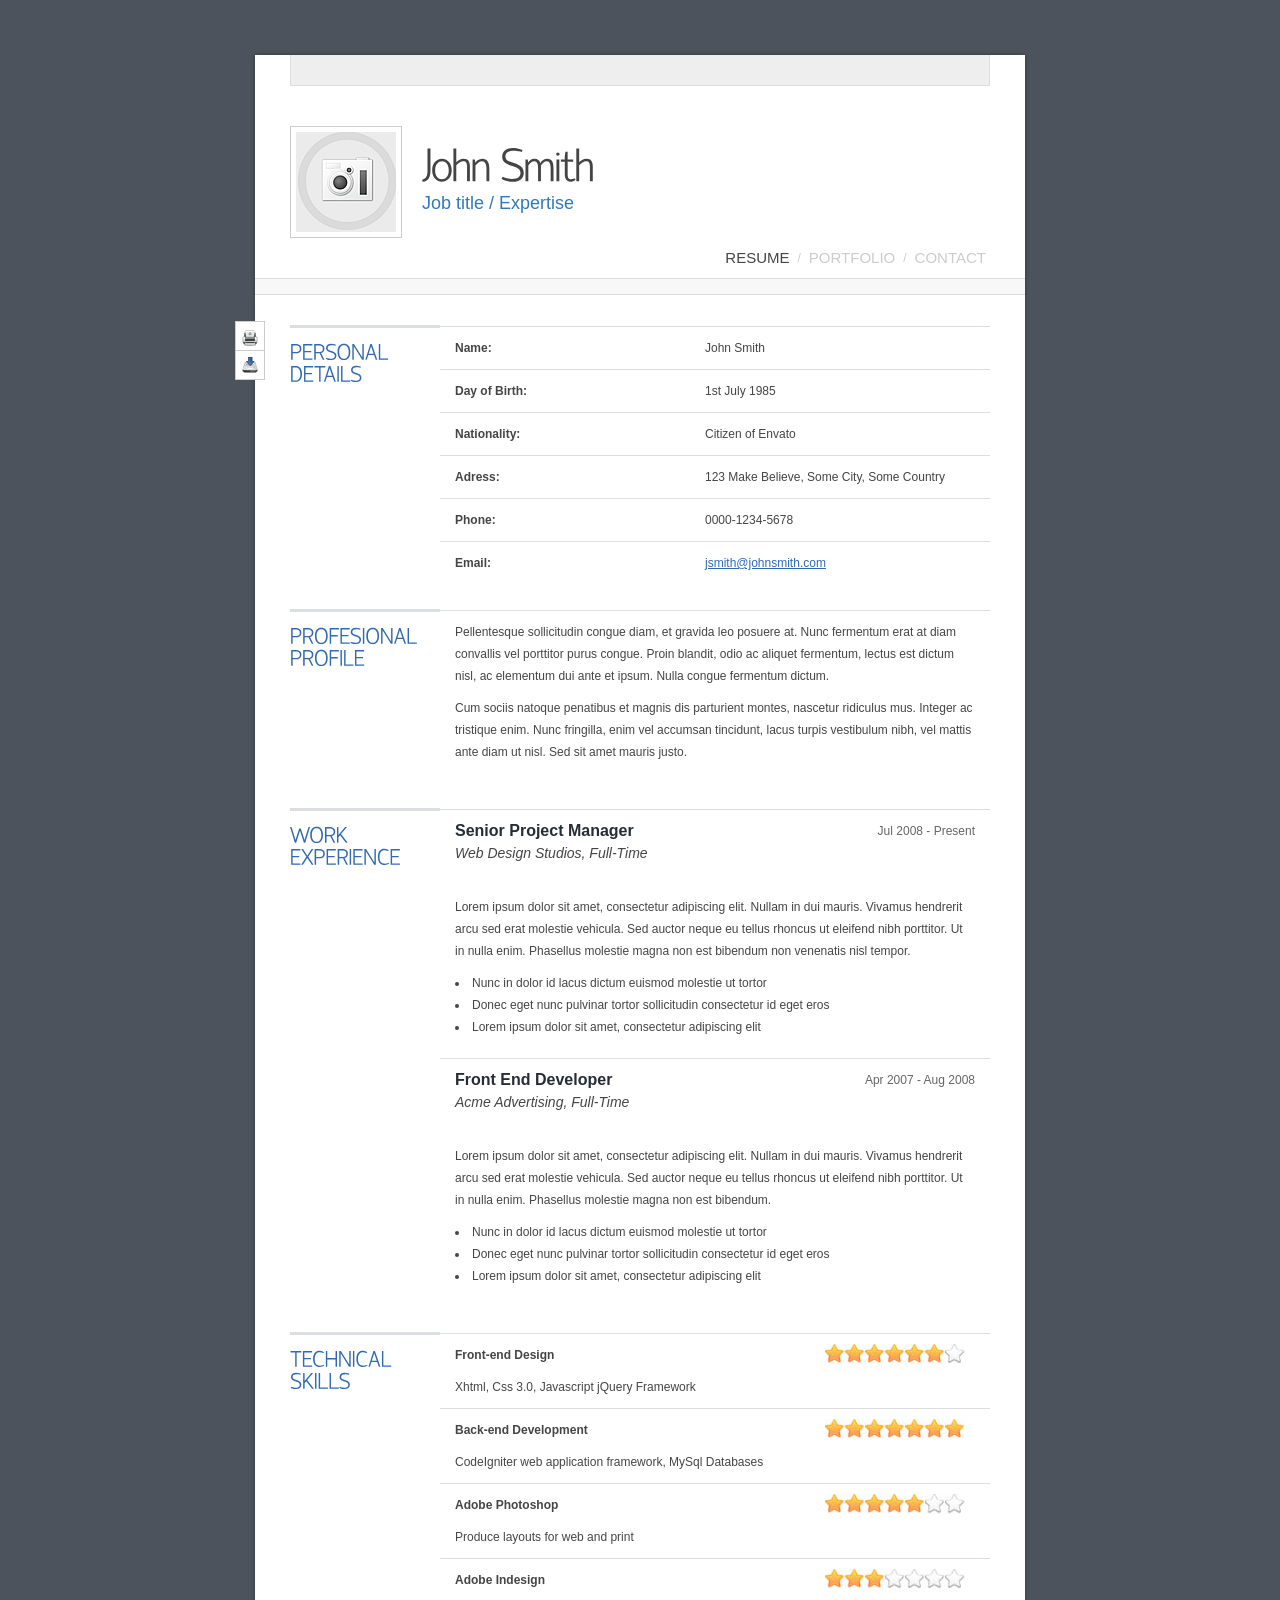
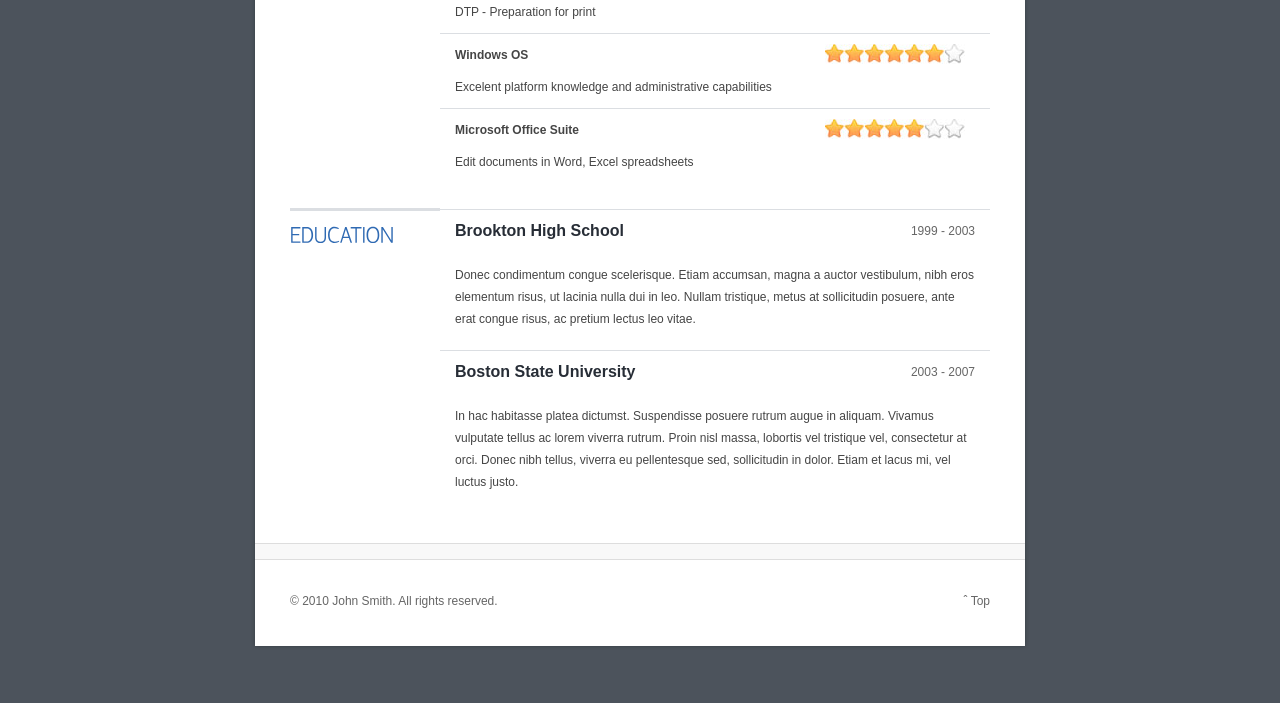
<file: public/index-2.html>
<!DOCTYPE html PUBLIC "-//W3C//DTD XHTML 1.0 Transitional//EN" "http://www.w3.org/TR/xhtml1/DTD/xhtml1-transitional.dtd">
<html xmlns="http://www.w3.org/1999/xhtml">
<head>

	<title>Sampath Pasupunuri</title>
	
	<meta http-equiv="Content-Type" content="text/html; charset=utf-8" />
	
	<meta name="description" content=" ... add description here ... " />
	<meta name="keywords" content=" ... add keywords here ... " />
	
	<meta http-equiv="X-UA-Compatible" content="IE=EmulateIE7" />
	
	<!-- //////// Favicon ////////  -->
	<link rel="shortcut icon" type="image/x-icon" href="favicon.ico"  />
	
	<!-- //////// Css StyleSheets ////////  -->
	<link href="_layout/style.css"       rel="stylesheet" type="text/css" media="all"   />
	<link href="_layout/style-print.css" rel="stylesheet" type="text/css" media="print" />

	<!-- //////// jQuery ////////  -->
	<script src="_layout/js/jquery-1.4.2.min.js" type="text/javascript"></script>
	
	<!-- //////// DD_belatedPNG - Png Fix for IE ////////  -->
	<!--[if IE 6 ]>
		<script type="text/javascript" src="_layout/js/DD_belatedPNG_0.0.7a-min.js"></script>
		<script type="text/javascript">
			DD_belatedPNG.fix('#header,#content,#footer');
		</script>
	<![endif]-->
	
	<!-- //////// Cufon Font Replacement ////////  -->
	<script type="text/javascript" src="_layout/js/cufon/cufon-yui.js"></script>
	<script type="text/javascript" src="_layout/js/cufon/hattori_hanzo.font.js"></script>

	<!-- //////// Tipsy - custom Tooltips ////////  -->
	<link rel="stylesheet" type="text/css" href="_layout/js/tipsy/css.tipsy.css" />
	<script type="text/javascript" src="_layout/js/tipsy/jquery.tipsy.js"></script>

	<!-- //////// PrettyPhoto ////////  -->
	<link rel="stylesheet" type="text/css" href="_layout/js/prettyphoto/css.prettyPhoto.css" />
	<script type="text/javascript" src="_layout/js/prettyphoto/jquery.prettyPhoto.js"></script>
	
	<!-- //////// Customs JS  ////////  -->	
	<script type="text/javascript">
	/* <![CDATA[ */	                                         
		$(document).ready(function(){
		
			// font replacement
			if ( ! ( $.browser.msie & ($.browser.version == 6) ) )
			{ 	
				$("h1#name").css({'font-size':'46px', 'padding-top':'20px' , 'margin-bottom':'0px' });
				Cufon.replace('#portfolio h2, h2.cv-section-name, h1#name'); // using cufon with IE6 breaks the layout in some cases
				
			}	
			
			// tooltips
			$('.tip').tipsy({gravity: 'e'});	//  apply class .tip to any <a> tag to make it's  title be displayed like a tooltip
			
			// lightbox
			$("a[rel^='prettyPhoto']").prettyPhoto({
				theme: 'light_square',
				hideflash: false, 		// Hides all the flash object on a page, set to TRUE if flash appears over prettyPhoto
				wmode: 'opaque', 		// Set the flash wmode attribute
				autoplay: true, 		// Automatically start videos: True/False
				modal: false 			// If set to true, only the close button will close the window
			});
		
		});	
	/* ]]> */		
	</script> 
	
</head>
<body>
	
	<noscript>
		<link href="_layout/nojs.css" rel="stylesheet" type="text/css" media="all" />
		<div id="nojs">JavaScript seems to be Disabled! This website works best with JavaScript enabled.</div>
	</noscript>
	
	<div id="wrap">
	
		<div id="header">
			
			<div id="block-top"></div>
			
			<div id="personal-info" class="fixed">
			
				<a id="picture-of-you" href="_content/640x550-placeholder.jpg" title="your picture" rel="prettyPhoto">
					<img src="_content/100x100-placeholder.jpg" width="100" height="100" alt="" />
				</a>
				
				<h1 id="name">John Smith</h1>
				<h2 id="what-you-do">Job title / Expertise</h2>
				
			</div><!-- end #personal-info -->
					
			<ul id="nav" class="fixed">
				<li><a href="index.html" class="active">Resume</a></li>
				<li>/</li>
				<li><a href="portfolio.html">Portfolio</a></li>
				<li>/</li>
				<li><a href="contact.html">Contact</a></li>
			</ul><!-- end #nav -->

			<div class="divider"></div>
			
		</div><!-- end #header -->
		
		<div id="content" class="fixed">
		<!-- ////////////////////////////////////////////////////////////////////////////////////// -->

			<div id="cv-2">
			
				<!-- // PERSONAL DETAILS     ////////////////////////////////////////////////////// -->
				<div class="cv-section col-1 fixed">
				
					<h2 class="cv-section-name">Personal Details</h2>

					
					<ul class="cv-section-items">
						
						<li class="cv-item">
							<span class="topic">Name:</span>         
							John Smith
						</li>
						<li class="cv-item">
							<span class="topic">Day of Birth:</span>
							1st July 1985
						</li>

						<li class="cv-item">
							<span class="topic">Nationality:</span>
							Citizen of Envato
						</li>
						<li class="cv-item">
							<span class="topic">Adress:</span>
							123 Make Believe, Some City, Some Country
						</li>
						<li class="cv-item">

							<span class="topic">Phone:</span>
							0000-1234-5678
						</li>
						<li class="cv-item">
							<span class="topic">Email:</span>
							<a href="mailto:jsmith@johnsmith.com">jsmith@johnsmith.com</a>
						</li>
							
					</ul><!-- end .cv-section-items -->

				</div><!-- end .cv-section -->
				
				<!-- // PROFESIONAL PROFILE  ////////////////////////////////////////////////////// -->
				<div class="cv-section col-1 fixed">
				
					<h2 class="cv-section-name">Profesional Profile</h2>
					
					<ul class="cv-section-items">
					
						<li class="cv-item">
							<p>Pellentesque sollicitudin congue diam, et gravida leo posuere at. Nunc fermentum erat at diam convallis
							 vel porttitor purus congue. Proin blandit, odio ac aliquet fermentum, lectus est dictum nisl, ac elementum
							 dui ante et ipsum. Nulla congue fermentum dictum.</p>

							<p>Cum sociis natoque penatibus et magnis dis parturient
							 montes, nascetur ridiculus mus. Integer ac tristique enim. Nunc fringilla, enim vel accumsan tincidunt,
							 lacus turpis vestibulum nibh, vel mattis ante diam ut nisl. Sed sit amet mauris justo.</p>
						</li>
						
					</ul><!-- end .cv-section-items -->

				</div><!-- end .cv-section -->
				
				<!-- // WORK EXPERIENCE      ////////////////////////////////////////////////////// -->
				<div class="cv-section col-1 fixed">
				
					<h2 class="cv-section-name">Work Experience</h2>

					
					<ul class="cv-section-items">
					
						<li class="cv-item">
							<h4>Jul 2008 - Present</h4>
							<h2>Senior Project Manager</h2>
							<h3>Web Design Studios, Full-Time</h3>
							<br />
							<p>Lorem ipsum dolor sit amet, consectetur adipiscing elit. Nullam in dui mauris. Vivamus hendrerit arcu sed
							 erat molestie vehicula. Sed auctor neque eu tellus rhoncus ut eleifend nibh porttitor. Ut in nulla enim.
							 Phasellus molestie magna non est bibendum non venenatis nisl tempor.</p>

							<ul>
								<li>Nunc in dolor id lacus dictum euismod molestie ut tortor</li>
								<li>Donec eget nunc pulvinar tortor sollicitudin consectetur id eget eros</li>
								<li>Lorem ipsum dolor sit amet, consectetur adipiscing elit</li>
							</ul> 
						</li>
						<li class="cv-item">
							<h4>Apr 2007 - Aug 2008</h4>

							<h2>Front End Developer</h2>
							<h3>Acme Advertising, Full-Time</h3>
							<br />
							<p>Lorem ipsum dolor sit amet, consectetur adipiscing elit. Nullam in dui mauris. Vivamus hendrerit arcu sed
							 erat molestie vehicula. Sed auctor neque eu tellus rhoncus ut eleifend nibh porttitor. Ut in nulla enim.
							 Phasellus molestie magna non est bibendum.</p>
							<ul>
								<li>Nunc in dolor id lacus dictum euismod molestie ut tortor</li>
								<li>Donec eget nunc pulvinar tortor sollicitudin consectetur id eget eros</li>

								<li>Lorem ipsum dolor sit amet, consectetur adipiscing elit</li>
							</ul>
						</li>
						
					</ul><!-- end .cv-section-items -->
				
				</div><!-- end .cv-section -->
				
				<!-- // TECHNICAL SKILLS     ////////////////////////////////////////////////////// -->
				<div class="cv-section col-1 fixed" id="technical-skills">

				
					<h2 class="cv-section-name"> Technical Skills</h2>
					
					<ul class="cv-section-items">
						
						<li class="cv-item"> 
							<span class="topic">Front-end Design</span>        
							<span class="level l-6">Extensive skillset</span>    
							Xhtml, Css 3.0, Javascript jQuery Framework
						</li>
						<li class="cv-item"> 
							<span class="topic">Back-end Development</span>         
							<span class="level l-7">Extensive skillset</span> 
							CodeIgniter web application framework, MySql Databases
						</li>

						<li class="cv-item"> 
							<span class="topic">Adobe Photoshop</span>
							<span class="level l-5">Moderate skillset</span>
							Produce layouts for web and print
						</li>
						<li class="cv-item">
							<span class="topic">Adobe Indesign</span>
							<span class="level l-3">Minimal skillset</span>

							DTP - Preparation for print
						</li>
						<li class="cv-item"> 
							<span class="topic">Windows OS</span> 
							<span class="level l-6">Extensive experience</span>  
							Excelent platform knowledge and administrative capabilities
						</li>
						<li class="cv-item"> 
							<span class="topic">Microsoft Office Suite</span>
							<span class="level l-5">Moderate experience</span> 
							Edit documents in Word, Excel spreadsheets
						</li>

						
					</ul><!-- end .cv-section-items -->
	
				</div><!-- end .cv-section -->
								
				<!-- // EDUCATION            ////////////////////////////////////////////////////// -->
				<div class="cv-section last col-1 fixed">
				
					<h2 class="cv-section-name">Education</h2>
					
					<ul class="cv-section-items">
					
						<li class="cv-item">

							<h4>1999 - 2003</h4>
							<h2>Brookton High School</h2>
							<br />
							<p>Donec condimentum congue scelerisque. Etiam accumsan, magna a auctor vestibulum, nibh eros elementum
							 risus, ut lacinia nulla dui in leo. Nullam tristique, metus at sollicitudin posuere, ante erat congue
							 risus, ac pretium lectus leo vitae.</p>
						</li>
						<li class="cv-item">
							<h4>2003 - 2007</h4>

							<h2>Boston State University</h2>
							<br />
							<p>In hac habitasse platea dictumst. Suspendisse posuere rutrum augue in aliquam. Vivamus vulputate tellus
							 ac lorem viverra rutrum. Proin nisl massa, lobortis vel tristique vel, consectetur at orci. Donec nibh tellus,
							 viverra eu pellentesque sed, sollicitudin in dolor. Etiam et lacus mi, vel luctus justo.</p>
						</li>
						
					</ul><!-- end .cv-section-items -->
				
				</div><!-- end .cv-section -->

			</div><!-- end #cv-2 -->	
			
		<!-- ////////////////////////////////////////////////////////////////////////////////////// -->	
		</div><!-- end #content -->
		
		<div id="footer" class="fixed">
			
			<div class="divider2"></div>
			
			<p id="copyright">&copy; 2010 John Smith. All rights reserved.</p>
			<a href="#" id="top">&#710; Top</a>
			
		</div><!-- end #footer -->
		
		<a href="javascript:window.print()" id="print" title="Print CV" class="tip">Print CV</a>
		<a href="#" id="download" title="Download CV" class="tip">Download CV</a>
	
	</div><!-- end #wrap -->
	
	<script type="text/javascript"> Cufon.now(); </script>

	<!-- analytics code here -->

</body>
</html>
</file>
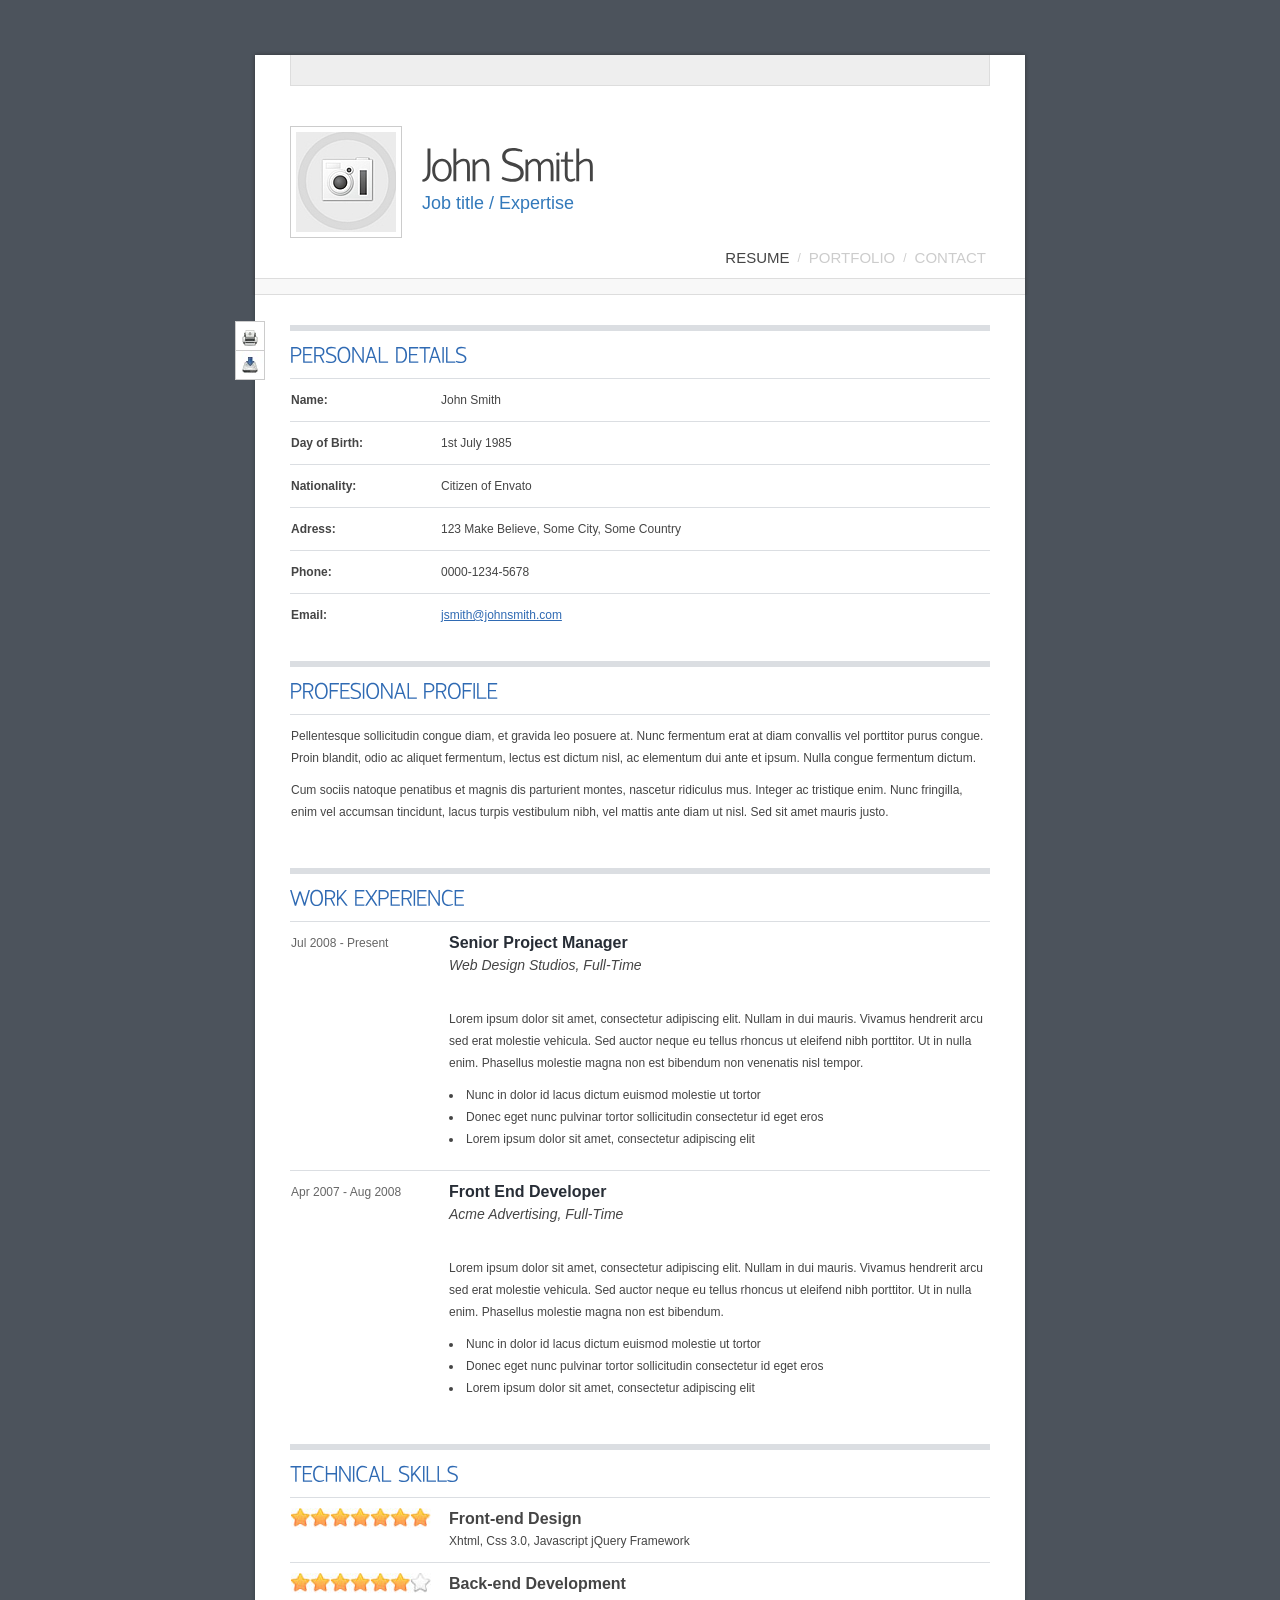
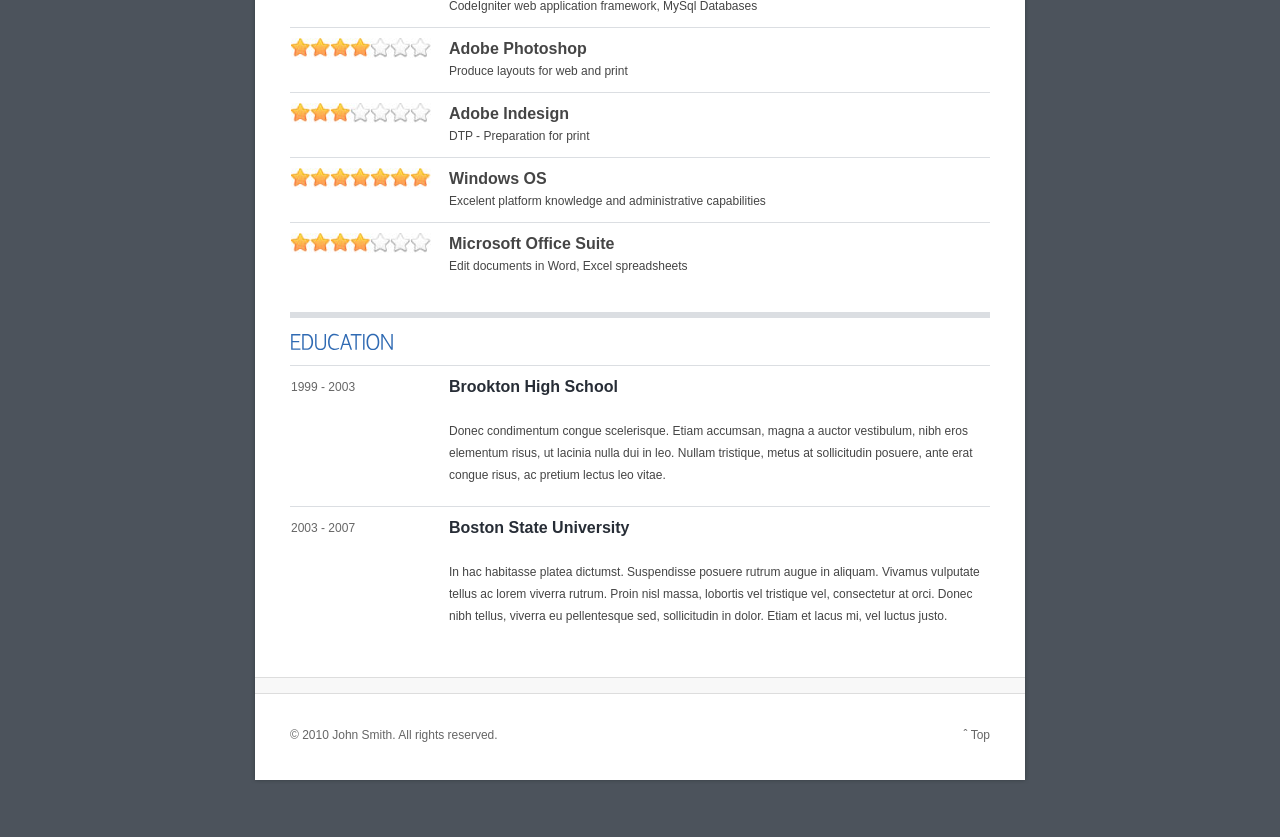
<file: public/index-3.html>
<!DOCTYPE html PUBLIC "-//W3C//DTD XHTML 1.0 Transitional//EN" "http://www.w3.org/TR/xhtml1/DTD/xhtml1-transitional.dtd">
<html xmlns="http://www.w3.org/1999/xhtml">
<head>

	<title> Cv/Resume no. 3 :: Clean CV / Resume / Portfolio Website :: </title>
	
	<meta http-equiv="Content-Type" content="text/html; charset=utf-8" />
	
	<meta name="description" content=" ... add description here ... " />
	<meta name="keywords" content=" ... add keywords here ... " />
	
	<meta http-equiv="X-UA-Compatible" content="IE=EmulateIE7" />
	
	<!-- //////// Favicon ////////  -->
	<link rel="shortcut icon" type="image/x-icon" href="favicon.ico"  />
	
	<!-- //////// Css StyleSheets ////////  -->
	<link href="_layout/style.css"       rel="stylesheet" type="text/css" media="all"   />
	<link href="_layout/style-print.css" rel="stylesheet" type="text/css" media="print" />

	<!-- //////// jQuery ////////  -->
	<script src="_layout/js/jquery-1.4.2.min.js" type="text/javascript"></script>
	
	<!-- //////// DD_belatedPNG - Png Fix for IE ////////  -->
	<!--[if IE 6 ]>
		<script type="text/javascript" src="_layout/js/DD_belatedPNG_0.0.7a-min.js"></script>
		<script type="text/javascript">
			DD_belatedPNG.fix('#header,#content,#footer');
		</script>
	<![endif]-->
	
	<!-- //////// Cufon Font Replacement ////////  -->
	<script type="text/javascript" src="_layout/js/cufon/cufon-yui.js"></script>
	<script type="text/javascript" src="_layout/js/cufon/hattori_hanzo.font.js"></script>

	<!-- //////// Tipsy - custom Tooltips ////////  -->
	<link rel="stylesheet" type="text/css" href="_layout/js/tipsy/css.tipsy.css" />
	<script type="text/javascript" src="_layout/js/tipsy/jquery.tipsy.js"></script>

	<!-- //////// PrettyPhoto ////////  -->
	<link rel="stylesheet" type="text/css" href="_layout/js/prettyphoto/css.prettyPhoto.css" />
	<script type="text/javascript" src="_layout/js/prettyphoto/jquery.prettyPhoto.js"></script>
	
	<!-- //////// Customs JS  ////////  -->	
	<script type="text/javascript">
	/* <![CDATA[ */	                                         
		$(document).ready(function(){
		
			// font replacement
			if ( ! ( $.browser.msie & ($.browser.version == 6) ) )
			{ 	
				$("h1#name").css({'font-size':'46px', 'padding-top':'20px' , 'margin-bottom':'0px' });
				Cufon.replace('#portfolio h2, h2.cv-section-name, h1#name'); // using cufon with IE6 breaks the layout in some cases
				
			}	
			
			// tooltips
			$('.tip').tipsy({gravity: 'e'});	//  apply class .tip to any <a> tag to make it's  title be displayed like a tooltip
			
			// lightbox
			$("a[rel^='prettyPhoto']").prettyPhoto({
				theme: 'light_square',
				hideflash: false, 		// Hides all the flash object on a page, set to TRUE if flash appears over prettyPhoto
				wmode: 'opaque', 		// Set the flash wmode attribute
				autoplay: true, 		// Automatically start videos: True/False
				modal: false 			// If set to true, only the close button will close the window
			});
		
		});
	/* ]]> */			
	</script> 
	
</head>
<body>
	
	<noscript>
		<link href="_layout/nojs.css" rel="stylesheet" type="text/css" media="all" />
		<div id="nojs">JavaScript seems to be Disabled! This website works best with JavaScript enabled.</div>
	</noscript>
	
	<div id="wrap">
	
		<div id="header">
			
			<div id="block-top"></div>
			
			<div id="personal-info" class="fixed">
			
				<a id="picture-of-you" href="_content/640x550-placeholder.jpg" title="your picture" rel="prettyPhoto">
					<img src="_content/100x100-placeholder.jpg" width="100" height="100" alt="" />
				</a>
				
				<h1 id="name">John Smith</h1>
				<h2 id="what-you-do">Job title / Expertise</h2>
				
			</div><!-- end #personal-info -->
					
			<ul id="nav" class="fixed">
				<li><a href="index.html" class="active">Resume</a></li>
				<li>/</li>
				<li><a href="portfolio.html">Portfolio</a></li>
				<li>/</li>
				<li><a href="contact.html">Contact</a></li>
			</ul><!-- end #nav -->

			<div class="divider"></div>
			
		</div><!-- end #header -->
		
		<div id="content" class="fixed">
		<!-- ////////////////////////////////////////////////////////////////////////////////////// -->

			<div id="cv-3">
			
				<!-- // PERSONAL DETAILS     ////////////////////////////////////////////////////// -->
				<div class="cv-section col-1 fixed">
				
					<h2 class="cv-section-name">Personal Details</h2>

					
					<ul class="cv-section-items">
						
						<li class="cv-item">
							<span class="topic">Name:</span>         
							John Smith
						</li>
						<li class="cv-item">
							<span class="topic">Day of Birth:</span>
							1st July 1985
						</li>

						<li class="cv-item">
							<span class="topic">Nationality:</span>
							Citizen of Envato
						</li>
						<li class="cv-item">
							<span class="topic">Adress:</span>
							123 Make Believe, Some City, Some Country
						</li>
						<li class="cv-item">

							<span class="topic">Phone:</span>
							0000-1234-5678
						</li>
						<li class="cv-item">
							<span class="topic">Email:</span>
							<a href="mailto:jsmith@johnsmith.com">jsmith@johnsmith.com</a>
						</li>
							
					</ul><!-- end .cv-section-items -->

				</div><!-- end .cv-section -->
				
				<!-- // PROFESIONAL PROFILE  ////////////////////////////////////////////////////// -->
				<div class="cv-section col-1 fixed">
				
					<h2 class="cv-section-name">Profesional Profile</h2>
					
					<ul class="cv-section-items">
					
						<li class="cv-item">
							<p>Pellentesque sollicitudin congue diam, et gravida leo posuere at. Nunc fermentum erat at diam convallis
							 vel porttitor purus congue. Proin blandit, odio ac aliquet fermentum, lectus est dictum nisl, ac elementum
							 dui ante et ipsum. Nulla congue fermentum dictum.</p>

							<p>Cum sociis natoque penatibus et magnis dis parturient
							 montes, nascetur ridiculus mus. Integer ac tristique enim. Nunc fringilla, enim vel accumsan tincidunt,
							 lacus turpis vestibulum nibh, vel mattis ante diam ut nisl. Sed sit amet mauris justo.</p>
						</li>
						
					</ul><!-- end .cv-section-items -->

				</div><!-- end .cv-section -->
				
				<!-- // WORK EXPERIENCE      ////////////////////////////////////////////////////// -->
				<div class="cv-section col-1 fixed">
				
					<h2 class="cv-section-name">Work Experience</h2>

					
					<ul class="cv-section-items">
					
						<li class="cv-item fixed">
							
							<h4>Jul 2008 - Present</h4>
							
							<div class="cv-item-content">
								<h2>Senior Project Manager</h2>
								<h3>Web Design Studios, Full-Time</h3>
								<br />

								<p>Lorem ipsum dolor sit amet, consectetur adipiscing elit. Nullam in dui mauris. Vivamus hendrerit arcu sed
								 erat molestie vehicula. Sed auctor neque eu tellus rhoncus ut eleifend nibh porttitor. Ut in nulla enim.
								 Phasellus molestie magna non est bibendum non venenatis nisl tempor.</p>
								<ul>
									<li>Nunc in dolor id lacus dictum euismod molestie ut tortor</li>
									<li>Donec eget nunc pulvinar tortor sollicitudin consectetur id eget eros</li>
									<li>Lorem ipsum dolor sit amet, consectetur adipiscing elit</li>
								</ul> 
							</div>	
							
						</li>

						<li class="cv-item fixed">
						
							<h4>Apr 2007 - Aug 2008</h4>
							
							<div class="cv-item-content">	
								<h2>Front End Developer</h2>
								<h3>Acme Advertising, Full-Time</h3>
								<br />
								<p>Lorem ipsum dolor sit amet, consectetur adipiscing elit. Nullam in dui mauris. Vivamus hendrerit arcu sed
								 erat molestie vehicula. Sed auctor neque eu tellus rhoncus ut eleifend nibh porttitor. Ut in nulla enim.
								 Phasellus molestie magna non est bibendum.</p>

								<ul>
									<li>Nunc in dolor id lacus dictum euismod molestie ut tortor</li>
									<li>Donec eget nunc pulvinar tortor sollicitudin consectetur id eget eros</li>
									<li>Lorem ipsum dolor sit amet, consectetur adipiscing elit</li>
								</ul>
							</div>	
							
						</li>
						
					</ul><!-- end .cv-section-items -->

				
				</div><!-- end .cv-section -->
			
				<!-- // TECHNICAL SKILLS     ////////////////////////////////////////////////////// -->
				<div class="cv-section col-1 fixed" id="technical-skills">
				
					<h2 class="cv-section-name"> Technical Skills</h2>
					
					<ul class="cv-section-items">
						
						<li class="cv-item fixed"> 
						     
							<span class="level l-7">Extensive skillset</span>
							<div class="cv-item-content">	
								<span class="topic">Front-end Design</span>     
								Xhtml, Css 3.0, Javascript jQuery Framework
							</div>

								
						</li>
						<li class="cv-item fixed"> 
						
							<span class="level l-6">Extensive skillset</span>
							<div class="cv-item-content">	
								<span class="topic">Back-end Development</span>         
								CodeIgniter web application framework, MySql Databases
							</div>	
							
						</li>
						<li class="cv-item fixed"> 
						
							<span class="level l-4">Moderate skillset</span>

							<div class="cv-item-content">	
								<span class="topic">Adobe Photoshop</span>
								Produce layouts for web and print
							</div>
								
						</li>
						<li class="cv-item fixed">
						
							<span class="level l-3">Minimal skillset</span>
							<div class="cv-item-content">	
								<span class="topic">Adobe Indesign</span>

								DTP - Preparation for print
							</div>
							
						</li>
						<li class="cv-item fixed"> 
						
							<span class="level l-7">Extensive experience</span>
							<div class="cv-item-content">	
								<span class="topic">Windows OS</span> 
								Excelent platform knowledge and administrative capabilities
							</div>
							
						</li>

						<li class="cv-item fixed"> 
						
							<span class="level l-4">Moderate experience</span>
							<div class="cv-item-content">	
								<span class="topic">Microsoft Office Suite</span>
								Edit documents in Word, Excel spreadsheets
							</div>
							
						</li>
						
					</ul><!-- end .cv-section-items -->
	
				</div><!-- end .cv-section -->

				
				<!-- // EDUCATION            ////////////////////////////////////////////////////// -->
				<div class="cv-section last col-1 fixed">
				
					<h2 class="cv-section-name">Education</h2>
					
					<ul class="cv-section-items">
					
						<li class="cv-item fixed">
						
							<h4>1999 - 2003</h4>
							
							<div class="cv-item-content">
								<h2>Brookton High School</h2>

								<br />
								<p>Donec condimentum congue scelerisque. Etiam accumsan, magna a auctor vestibulum, nibh eros elementum
								 risus, ut lacinia nulla dui in leo. Nullam tristique, metus at sollicitudin posuere, ante erat congue
								 risus, ac pretium lectus leo vitae.</p>
							</div>	
							 
						</li>
						<li class="cv-item fixed">
						
							<h4>2003 - 2007</h4>
							
							<div class="cv-item-content">
								<h2>Boston State University</h2>

								<br />
								<p>In hac habitasse platea dictumst. Suspendisse posuere rutrum augue in aliquam. Vivamus vulputate tellus
								 ac lorem viverra rutrum. Proin nisl massa, lobortis vel tristique vel, consectetur at orci. Donec nibh tellus,
								 viverra eu pellentesque sed, sollicitudin in dolor. Etiam et lacus mi, vel luctus justo.</p>
							</div>
								 
						</li>
						
					</ul><!-- end .cv-section-items -->
				
				</div><!-- end .cv-section -->
		
			</div><!-- end #cv-3 -->	

			
		<!-- ////////////////////////////////////////////////////////////////////////////////////// -->	
		</div><!-- end #content -->
		
		<div id="footer" class="fixed">
			
			<div class="divider2"></div>
			
			<p id="copyright">&copy; 2010 John Smith. All rights reserved.</p>
			<a href="#" id="top">&#710; Top</a>
			
		</div><!-- end #footer -->
		
		<a href="javascript:window.print()" id="print" title="Print CV" class="tip">Print CV</a>
		<a href="#" id="download" title="Download CV" class="tip">Download CV</a>
	
	</div><!-- end #wrap -->
	
	<script type="text/javascript"> Cufon.now(); </script>

	<!-- analytics code here -->

</body>
</html>
</file>
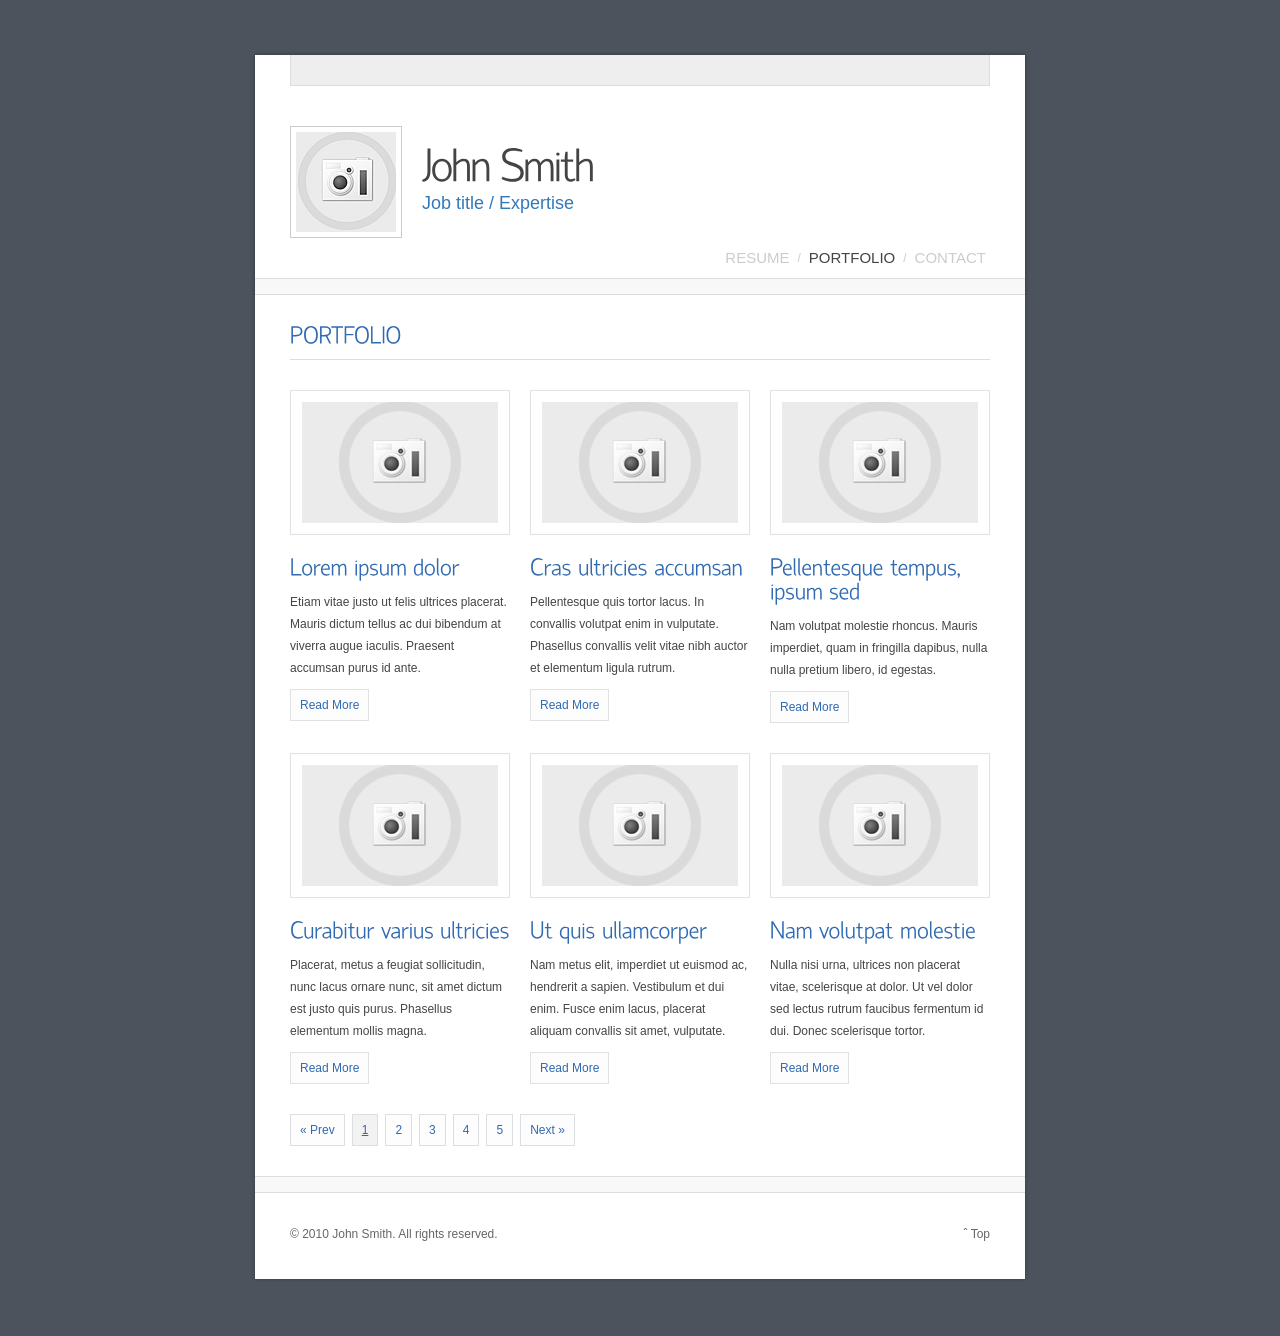
<file: public/portfolio-2.html>
<!DOCTYPE html PUBLIC "-//W3C//DTD XHTML 1.0 Transitional//EN" "http://www.w3.org/TR/xhtml1/DTD/xhtml1-transitional.dtd">
<html xmlns="http://www.w3.org/1999/xhtml">
<head>

	<title> Portfolio no. 2 :: Clean CV / Resume / Portfolio Website :: </title>
	
	<meta http-equiv="Content-Type" content="text/html; charset=utf-8" />
	
	<meta name="description" content=" ... add description here ... " />
	<meta name="keywords" content=" ... add keywords here ... " />
	
	<meta http-equiv="X-UA-Compatible" content="IE=EmulateIE7" />
	
	<!-- //////// Favicon ////////  -->
	<link rel="shortcut icon" type="image/x-icon" href="favicon.ico"  />
	
	<!-- //////// Css StyleSheets ////////  -->
	<link href="_layout/style.css"       rel="stylesheet" type="text/css" media="all"   />
	<link href="_layout/style-print.css" rel="stylesheet" type="text/css" media="print" />

	<!-- //////// jQuery ////////  -->
	<script src="_layout/js/jquery-1.4.2.min.js" type="text/javascript"></script>
	
	<!-- //////// DD_belatedPNG - Png Fix for IE ////////  -->
	<!--[if IE 6 ]>
		<script type="text/javascript" src="_layout/js/DD_belatedPNG_0.0.7a-min.js"></script>
		<script type="text/javascript">
			DD_belatedPNG.fix('#header,#content,#footer');
		</script>
	<![endif]-->
	
	<!-- //////// Cufon Font Replacement ////////  -->
	<script type="text/javascript" src="_layout/js/cufon/cufon-yui.js"></script>
	<script type="text/javascript" src="_layout/js/cufon/hattori_hanzo.font.js"></script>

	<!-- //////// Tipsy - custom Tooltips ////////  -->
	<link rel="stylesheet" type="text/css" href="_layout/js/tipsy/css.tipsy.css" />
	<script type="text/javascript" src="_layout/js/tipsy/jquery.tipsy.js"></script>

	<!-- //////// PrettyPhoto ////////  -->
	<link rel="stylesheet" type="text/css" href="_layout/js/prettyphoto/css.prettyPhoto.css" />
	<script type="text/javascript" src="_layout/js/prettyphoto/jquery.prettyPhoto.js"></script>
	
	<!-- //////// Inset Border ////////  -->
	<script type="text/javascript" src="_layout/js/insetbordereffect/jquery.insetBorderEffect.min.js"></script>
	
	<!-- //////// Customs JS  ////////  -->	
	<script type="text/javascript">
	/* <![CDATA[ */	                                         
		$(document).ready(function(){
		
			// font replacement
			if ( ! ( $.browser.msie & ($.browser.version == 6) ) )
			{ 	
				$("h1#name").css({'font-size':'46px', 'padding-top':'20px' , 'margin-bottom':'0px' });
				Cufon.replace('#portfolio h2, h2.cv-section-name, h1#name, h2.title'); // using cufon with IE6 breaks the layout in some cases
				
			}	
			
			// tooltips
			$('.tip').tipsy({gravity: 'e'});	//  apply class .tip to any <a> tag to make it's  title be displayed like a tooltip
			
			// lightbox
			$("a[rel^='prettyPhoto']").prettyPhoto({
				theme: 'light_square',
				hideflash: false, 		// Hides all the flash object on a page, set to TRUE if flash appears over prettyPhoto
				wmode: 'opaque', 		// Set the flash wmode attribute
				autoplay: true, 		// Automatically start videos: True/False
				modal: false 			// If set to true, only the close button will close the window
			});
			
			// inset border of portofolio item imgs
			$('#portfolio .portfolio-item img').insetBorder({
			  inset : 10,
			  borderColor : '#fff',
			  speed : 250,
			  borderType : 'solid'
			});
		
		});
	/* ]]> */			
	</script> 
	
</head>
<body>
	
	<noscript>
		<link href="_layout/nojs.css" rel="stylesheet" type="text/css" media="all" />
		<div id="nojs">JavaScript seems to be Disabled! This website works best with JavaScript enabled.</div>
	</noscript>
	
	<div id="wrap">
	
		<div id="header">
			
			<div id="block-top"></div>
			
			<div id="personal-info" class="fixed">
			
				<a id="picture-of-you" href="_content/640x550-placeholder.jpg" title="your picture" rel="prettyPhoto">
					<img src="_content/100x100-placeholder.jpg" width="100" height="100" alt="" />
				</a>
				
				<h1 id="name">John Smith</h1>
				<h2 id="what-you-do">Job title / Expertise</h2>
				
			</div><!-- end #personal-info -->
					
			<ul id="nav" class="fixed">
				<li><a href="index.html">Resume</a></li>
				<li>/</li>
				<li><a href="portfolio.html" class="active">Portfolio</a></li>
				<li>/</li>
				<li><a href="contact.html">Contact</a></li>
			</ul><!-- end #nav -->

			<div class="divider"></div>
			
		</div><!-- end #header -->
		
		<div id="content" class="fixed">
		<!-- ////////////////////////////////////////////////////////////////////////////////////// -->

			<h2 class="title">Portfolio</h2>
			<div id="portfolio" class="fixed">
			
				<div class="portfolio-item col-3 float-left padded-right">

					<a href="_content/640x550-placeholder.jpg" class="bordered" rel="prettyPhoto[portfolio]">
						<img src="_content/216x141-placeholder.jpg" width="216" height="141" alt="" />					
					</a>

					<br />
						
					<h2>Lorem ipsum dolor</h2>
					
					<p>Etiam vitae justo ut felis ultrices placerat. Mauris dictum tellus ac dui
					 bibendum at viverra augue iaculis. Praesent accumsan purus id ante. </p>

					<p><a href="portfolio-inner-page.html" class="read-more">Read More</a></p>

				</div><!-- end .portfolio-item -->
			
			
				<div class="portfolio-item col-3 float-left padded-right">
						
					<a href="_content/640x550-placeholder.jpg" class="bordered" rel="prettyPhoto[portfolio]">
						<img src="_content/216x141-placeholder.jpg" width="216" height="141" alt="" />
					</a>
					
					<br />

						
					<h2>Cras ultricies accumsan</h2>
					
					<p>Pellentesque quis tortor lacus. In convallis volutpat enim in vulputate.
					 Phasellus convallis velit vitae nibh auctor et elementum ligula rutrum.</p>

					<p><a href="portfolio-inner-page.html" class="read-more">Read More</a></p>
						
				</div><!-- end .portfolio-item -->
				
				
				<div class="portfolio-item col-3 float-left">
				
					<a href="_content/640x550-placeholder.jpg" class="bordered" rel="prettyPhoto[portfolio]">
						<img src="_content/216x141-placeholder.jpg" width="216" height="141" alt="" />

					</a>
					
					<br />
						
					<h2>Pellentesque tempus, ipsum sed</h2>
					
					<p>Nam volutpat molestie rhoncus. Mauris imperdiet, quam in fringilla
					 dapibus, nulla nulla pretium libero, id egestas.</p>

					<p><a href="portfolio-inner-page.html" class="read-more">Read More</a></p>

				</div><!-- end .portfolio-item -->

				
				
				<div class="portfolio-item col-3 float-left padded-right clear ">

					<a href="_content/640x550-placeholder.jpg" class="bordered" rel="prettyPhoto[portfolio]">
						<img src="_content/216x141-placeholder.jpg" width="216" height="141" alt="" />					
					</a>

					<br />
						
					<h2>Curabitur varius ultricies</h2>
					
					<p>Placerat, metus a feugiat sollicitudin, nunc lacus ornare nunc,
					 sit amet dictum est justo quis purus. Phasellus elementum mollis magna.</p>

					<p><a href="portfolio-inner-page.html" class="read-more">Read More</a></p>

				</div><!-- end .portfolio-item -->
			
			
				<div class="portfolio-item col-3 float-left padded-right">
						
					<a href="_content/640x550-placeholder.jpg" class="bordered" rel="prettyPhoto[portfolio]">
						<img src="_content/216x141-placeholder.jpg" width="216" height="141" alt="" />
					</a>
					
					<br />

						
					<h2>Ut quis ullamcorper</h2>
					
					<p>Nam metus elit, imperdiet ut euismod ac, hendrerit a sapien. Vestibulum
					 et dui enim. Fusce enim lacus, placerat aliquam convallis sit amet, vulputate. </p>
					
					<p><a href="portfolio-inner-page.html" class="read-more">Read More</a></p>
						
				</div><!-- end .portfolio-item -->
				
				
				<div class="portfolio-item col-3 float-left">
				
					<a href="_content/640x550-placeholder.jpg" class="bordered" rel="prettyPhoto[portfolio]">
						<img src="_content/216x141-placeholder.jpg" width="216" height="141" alt="" />

					</a>
					
					<br />
						
					<h2>Nam volutpat molestie</h2>
					
					<p>Nulla nisi urna, ultrices non placerat vitae, scelerisque at dolor.
					 Ut vel dolor sed lectus rutrum faucibus fermentum id dui. Donec scelerisque tortor. </p>
					
					<p><a href="portfolio-inner-page.html" class="read-more">Read More</a></p>

				</div><!-- end .portfolio-item -->
				
				<div class="portfolio-pagination col-1 clear">

					<ul>
						<li><a href="#">&laquo; Prev</a></li>
						<li><a href="#" class="active">1</a></li>
						<li><a href="#">2</a></li>
						<li><a href="#">3</a></li>
						<li><a href="#">4</a></li>
						<li><a href="#">5</a></li>
						<li><a href="#">Next &raquo;</a></li>
					</ul>
				</div><!-- end portfolio-pagination -->
			
			</div><!-- end #portfolio -->

			
		<!-- ////////////////////////////////////////////////////////////////////////////////////// -->	
		</div><!-- end #content -->
		
		<div id="footer" class="fixed">
			
			<div class="divider2"></div>
			
			<p id="copyright">&copy; 2010 John Smith. All rights reserved.</p>
			<a href="#" id="top">&#710; Top</a>
			
		</div><!-- end #footer -->
		
	</div><!-- end #wrap -->
	
	<script type="text/javascript"> Cufon.now(); </script>

	<!-- analytics code here -->

</body>
</html>
</file>
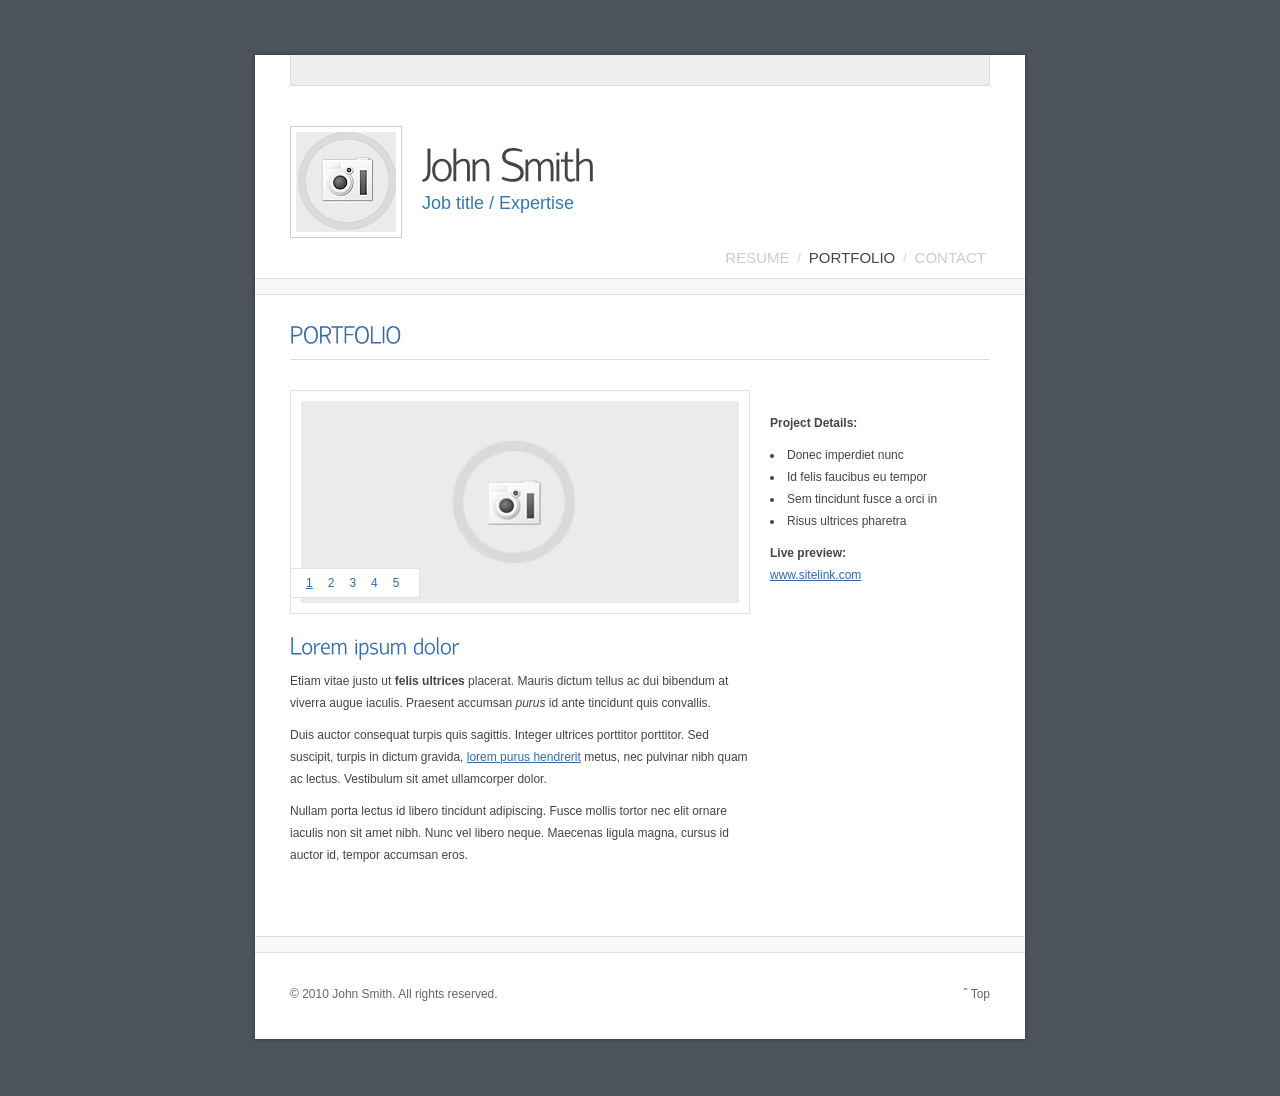
<file: public/portfolio-inner-page-2.html>
<!DOCTYPE html PUBLIC "-//W3C//DTD XHTML 1.0 Transitional//EN" "http://www.w3.org/TR/xhtml1/DTD/xhtml1-transitional.dtd">
<html xmlns="http://www.w3.org/1999/xhtml">
<head>

	<title> Portfolio Inner Page 2 :: Clean CV / Resume / Portfolio Website :: </title>
	
	<meta http-equiv="Content-Type" content="text/html; charset=utf-8" />
	
	<meta name="description" content=" ... add description here ... " />
	<meta name="keywords" content=" ... add keywords here ... " />
	
	<meta http-equiv="X-UA-Compatible" content="IE=EmulateIE7" />
	
	<!-- //////// Favicon ////////  -->
	<link rel="shortcut icon" type="image/x-icon" href="favicon.ico"  />
	
	<!-- //////// Css StyleSheets ////////  -->
	<link href="_layout/style.css"       rel="stylesheet" type="text/css" media="all"   />
	<link href="_layout/style-print.css" rel="stylesheet" type="text/css" media="print" />

	<!-- //////// jQuery ////////  -->
	<script src="_layout/js/jquery-1.4.2.min.js" type="text/javascript"></script>
	
	<!-- //////// DD_belatedPNG - Png Fix for IE ////////  -->
	<!--[if IE 6 ]>
		<script type="text/javascript" src="_layout/js/DD_belatedPNG_0.0.7a-min.js"></script>
		<script type="text/javascript">
			DD_belatedPNG.fix('#header,#content,#footer');
		</script>
	<![endif]-->
	
	<!-- //////// Cufon Font Replacement ////////  -->
	<script type="text/javascript" src="_layout/js/cufon/cufon-yui.js"></script>
	<script type="text/javascript" src="_layout/js/cufon/hattori_hanzo.font.js"></script>

	<!-- //////// Tipsy - custom Tooltips ////////  -->
	<link rel="stylesheet" type="text/css" href="_layout/js/tipsy/css.tipsy.css" />
	<script type="text/javascript" src="_layout/js/tipsy/jquery.tipsy.js"></script>

	<!-- //////// PrettyPhoto ////////  -->
	<link rel="stylesheet" type="text/css" href="_layout/js/prettyphoto/css.prettyPhoto.css" />
	<script type="text/javascript" src="_layout/js/prettyphoto/jquery.prettyPhoto.js"></script>
	
	<!-- //////// Easy Slider ////////  -->
	<script type="text/javascript" src="_layout/js/easyslider/jquery.easyslider.js"></script>
	<link href="_layout/js/easyslider/css.easyslider.css" rel="stylesheet" type="text/css" />

	<!-- //////// Customs JS  ////////  -->	
	<script type="text/javascript">
	/* <![CDATA[ */	                                         
		$(document).ready(function(){
		
			// font replacement
			if ( ! ( $.browser.msie & ($.browser.version == 6) ) )
			{ 	
				$("h1#name").css({'font-size':'46px', 'padding-top':'20px' , 'margin-bottom':'0px' });
				Cufon.replace('#portfolio h2, h2.cv-section-name, h1#name, h2.title'); // using cufon with IE6 breaks the layout in some cases
				
			}	
			
			// tooltips
			$('.tip').tipsy({gravity: 'e'});	//  apply class .tip to any <a> tag to make it's  title be displayed like a tooltip
			
			// lightbox
			$("a[rel^='prettyPhoto']").prettyPhoto({
				theme: 'light_square',
				hideflash: false, 		// Hides all the flash object on a page, set to TRUE if flash appears over prettyPhoto
				wmode: 'opaque', 		// Set the flash wmode attribute
				autoplay: true, 		// Automatically start videos: True/False
				modal: false 			// If set to true, only the close button will close the window
			});
			
			// easy slider
			$("#slide1").easySlider({
				auto: true, 
				continuous: true,
				speed: 800,
				controlsShow: true,
				numeric: true,
				numericId: 'controls'
			});
		
		});
	/* ]]> */			
	</script> 
	
</head>
<body>
	
	<noscript>
		<link href="_layout/nojs.css" rel="stylesheet" type="text/css" media="all" />
		<div id="nojs">JavaScript seems to be Disabled! This website works best with JavaScript enabled.</div>
	</noscript>
	
	<div id="wrap">
	
		<div id="header">
			
			<div id="block-top"></div>
			
			<div id="personal-info" class="fixed">
			
				<a id="picture-of-you" href="_content/640x550-placeholder.jpg" title="your picture" rel="prettyPhoto">
					<img src="_content/100x100-placeholder.jpg" width="100" height="100" alt="" />
				</a>
				
				<h1 id="name">John Smith</h1>
				<h2 id="what-you-do">Job title / Expertise</h2>
				
			</div><!-- end #personal-info -->
					
			<ul id="nav" class="fixed">
				<li><a href="index.html">Resume</a></li>
				<li>/</li>
				<li><a href="portfolio.html" class="active">Portfolio</a></li>
				<li>/</li>
				<li><a href="contact.html">Contact</a></li>
			</ul><!-- end #nav -->

			<div class="divider"></div>
			
		</div><!-- end #header -->
		
		<div id="content" class="fixed">
		<!-- ////////////////////////////////////////////////////////////////////////////////////// -->

			<h2 class="title">Portfolio</h2>	
			<div id="portfolio">
			
				<div class="portfolio-item col-1 fixed">
					
					<div class="col-2 float-left padded-right">
						
						<div class="slider-wrap">
							<div class="slider" id="slide1">
								<ul>				
									<li><img src="_content/438x202-placeholder.jpg" width="438" height="202" alt="" /></li>
									<li><img src="_content/438x202-placeholder.jpg" width="438" height="202" alt="" /></li>
									<li><img src="_content/438x202-placeholder.jpg" width="438" height="202" alt="" /></li>
									<li><img src="_content/438x202-placeholder.jpg" width="438" height="202" alt="" /></li>
									<li><img src="_content/438x202-placeholder.jpg" width="438" height="202" alt="" /></li>
								</ul>
							</div><!-- end .slider -->
						</div><!-- end .slider-wrap -->	
						
						<br />
						
						<h2>Lorem ipsum dolor</h2>
						
						<p>Etiam vitae justo ut <strong>felis ultrices</strong> placerat. Mauris dictum tellus ac dui
						 bibendum at viverra augue iaculis. Praesent accumsan <em>purus</em> id ante tincidunt
						 quis convallis. </p>

						 
						<p>Duis auctor consequat turpis quis sagittis. Integer ultrices porttitor porttitor.
						 Sed suscipit, turpis in dictum gravida, <a href="#">lorem purus hendrerit</a> metus, nec pulvinar
						 nibh quam ac lectus. Vestibulum sit amet ullamcorper dolor. </p> 
						 					
						<p>Nullam porta lectus id libero tincidunt adipiscing. Fusce mollis tortor nec elit ornare
						 iaculis non sit amet nibh. Nunc vel libero neque. Maecenas ligula magna, cursus id auctor
						 id, tempor accumsan eros.</p>

					</div>
					<div class="col-3 float-right">
						
						<br />
						
						<p><strong>Project Details:</strong></p>
						
						<ul>
							<li>Donec imperdiet nunc</li>
							<li>Id felis faucibus eu tempor</li>
							<li>Sem tincidunt fusce a orci in</li>
							<li>Risus ultrices pharetra</li>
						</ul>
						
						<p><strong>Live preview:</strong>
						   <br /><a href="#">www.sitelink.com</a></p>			
						
					</div>
					
				</div><!-- end .portfolio-item -->
			
			</div><!-- end #portfolio -->	
			
		<!-- ////////////////////////////////////////////////////////////////////////////////////// -->	
		</div><!-- end #content -->
		
		<div id="footer" class="fixed">
			
			<div class="divider2"></div>
			
			<p id="copyright">&copy; 2010 John Smith. All rights reserved.</p>
			<a href="#" id="top">&#710; Top</a>
			
		</div><!-- end #footer -->
		
	</div><!-- end #wrap -->
	
	<script type="text/javascript"> Cufon.now(); </script>

	<!-- analytics code here -->

</body>
</html>
</file>
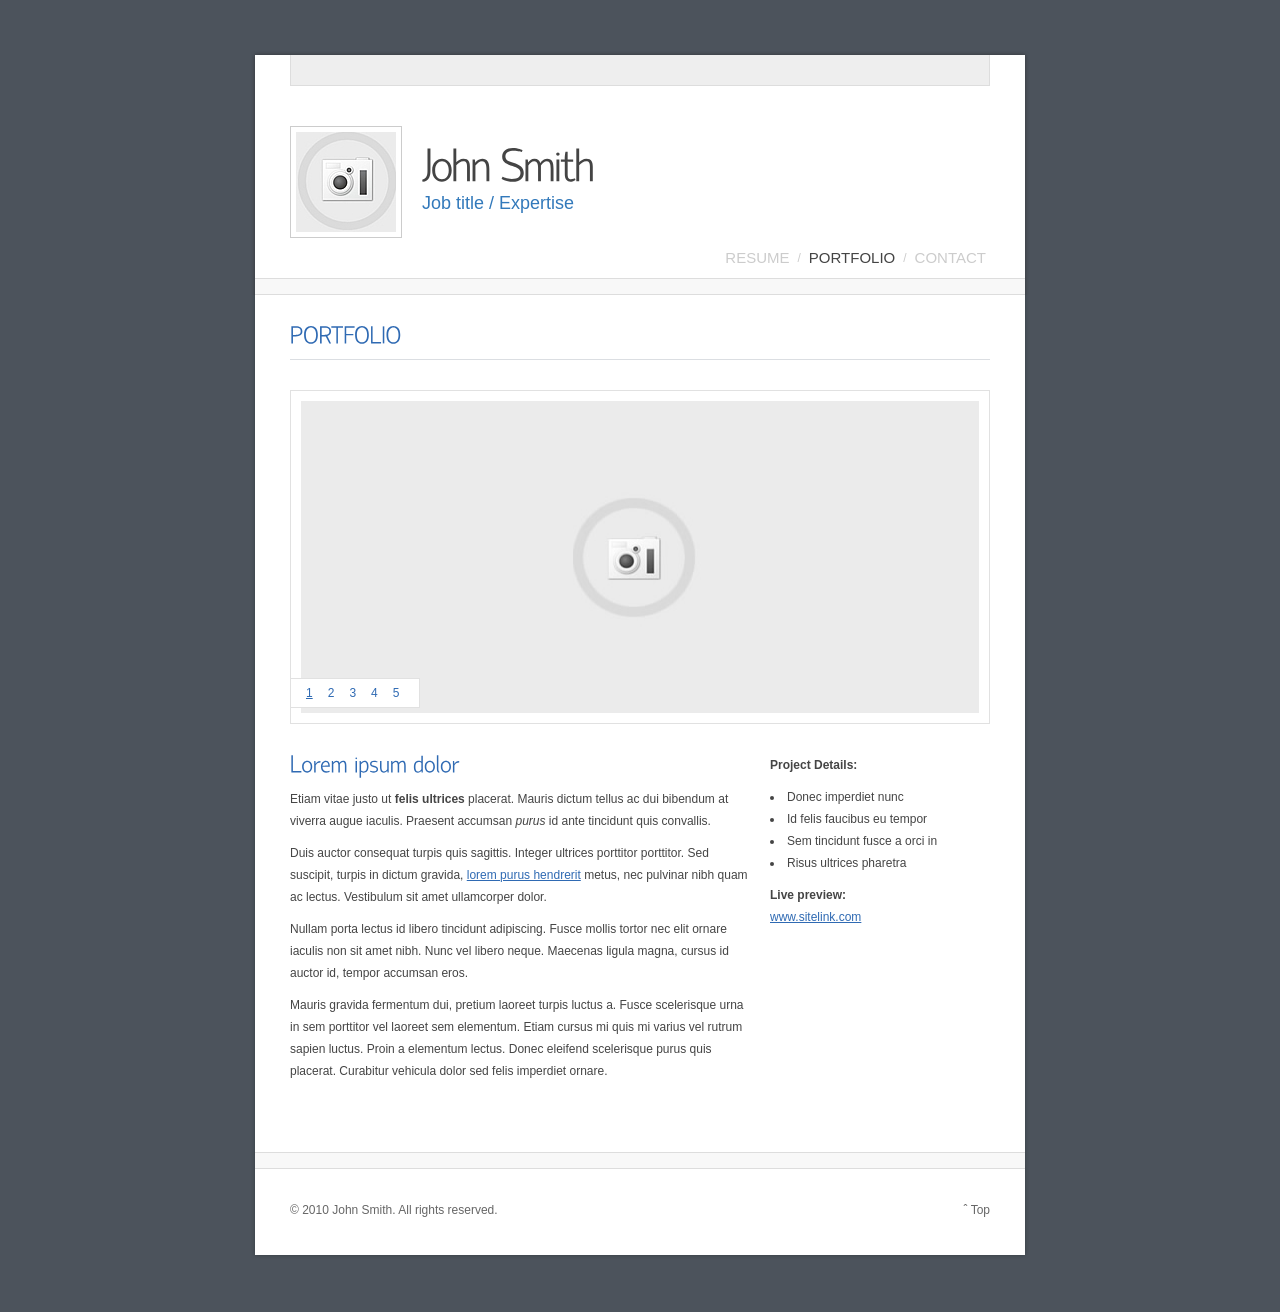
<file: public/portfolio-inner-page.html>
<!DOCTYPE html PUBLIC "-//W3C//DTD XHTML 1.0 Transitional//EN" "http://www.w3.org/TR/xhtml1/DTD/xhtml1-transitional.dtd">
<html xmlns="http://www.w3.org/1999/xhtml">
<head>

	<title> Portfolio Inner Page 1 :: Clean CV / Resume / Portfolio Website :: </title>
	
	<meta http-equiv="Content-Type" content="text/html; charset=utf-8" />
	
	<meta name="description" content=" ... add description here ... " />
	<meta name="keywords" content=" ... add keywords here ... " />
	
	<meta http-equiv="X-UA-Compatible" content="IE=EmulateIE7" />
	
	<!-- //////// Favicon ////////  -->
	<link rel="shortcut icon" type="image/x-icon" href="favicon.ico"  />
	
	<!-- //////// Css StyleSheets ////////  -->
	<link href="_layout/style.css"       rel="stylesheet" type="text/css" media="all"   />
	<link href="_layout/style-print.css" rel="stylesheet" type="text/css" media="print" />

	<!-- //////// jQuery ////////  -->
	<script src="_layout/js/jquery-1.4.2.min.js" type="text/javascript"></script>
	
	<!-- //////// DD_belatedPNG - Png Fix for IE ////////  -->
	<!--[if IE 6 ]>
		<script type="text/javascript" src="_layout/js/DD_belatedPNG_0.0.7a-min.js"></script>
		<script type="text/javascript">
			DD_belatedPNG.fix('#header,#content,#footer');
		</script>
	<![endif]-->
	
	<!-- //////// Cufon Font Replacement ////////  -->
	<script type="text/javascript" src="_layout/js/cufon/cufon-yui.js"></script>
	<script type="text/javascript" src="_layout/js/cufon/hattori_hanzo.font.js"></script>

	<!-- //////// Tipsy - custom Tooltips ////////  -->
	<link rel="stylesheet" type="text/css" href="_layout/js/tipsy/css.tipsy.css" />
	<script type="text/javascript" src="_layout/js/tipsy/jquery.tipsy.js"></script>

	<!-- //////// PrettyPhoto ////////  -->
	<link rel="stylesheet" type="text/css" href="_layout/js/prettyphoto/css.prettyPhoto.css" />
	<script type="text/javascript" src="_layout/js/prettyphoto/jquery.prettyPhoto.js"></script>
	
	<!-- //////// Easy Slider ////////  -->
	<script type="text/javascript" src="_layout/js/easyslider/jquery.easyslider.js"></script>
	<link href="_layout/js/easyslider/css.easyslider.css" rel="stylesheet" type="text/css" />

	<!-- //////// Customs JS  ////////  -->	
	<script type="text/javascript">
	/* <![CDATA[ */	                                         
		$(document).ready(function(){
		
			// font replacement
			if ( ! ( $.browser.msie & ($.browser.version == 6) ) )
			{ 	
				$("h1#name").css({'font-size':'46px', 'padding-top':'20px' , 'margin-bottom':'0px' });
				Cufon.replace('#portfolio h2, h2.cv-section-name, h1#name, h2.title'); // using cufon with IE6 breaks the layout in some cases
				
			}	
			
			// tooltips
			$('.tip').tipsy({gravity: 'e'});	//  apply class .tip to any <a> tag to make it's  title be displayed like a tooltip
			
			// lightbox
			$("a[rel^='prettyPhoto']").prettyPhoto({
				theme: 'light_square',
				hideflash: false, 		// Hides all the flash object on a page, set to TRUE if flash appears over prettyPhoto
				wmode: 'opaque', 		// Set the flash wmode attribute
				autoplay: true, 		// Automatically start videos: True/False
				modal: false 			// If set to true, only the close button will close the window
			});
			
			// easy slider
			$("#slide2").easySlider({
				auto: true, 
				continuous: true,
				speed: 800,
				controlsShow: true,
				numeric: true,
				numericId: 'controls'
			});
		
		});
	/* ]]> */			
	</script> 
	
</head>
<body>
	
	<noscript>
		<link href="_layout/nojs.css" rel="stylesheet" type="text/css" media="all" />
		<div id="nojs">JavaScript seems to be Disabled! This website works best with JavaScript enabled.</div>
	</noscript>
	
	<div id="wrap">
	
		<div id="header">
			
			<div id="block-top"></div>
			
			<div id="personal-info" class="fixed">
			
				<a id="picture-of-you" href="_content/640x550-placeholder.jpg" title="your picture" rel="prettyPhoto">
					<img src="_content/100x100-placeholder.jpg" width="100" height="100" alt="" />
				</a>
				
				<h1 id="name">John Smith</h1>
				<h2 id="what-you-do">Job title / Expertise</h2>
				
			</div><!-- end #personal-info -->
					
			<ul id="nav" class="fixed">
				<li><a href="index.html">Resume</a></li>
				<li>/</li>
				<li><a href="portfolio.html" class="active">Portfolio</a></li>
				<li>/</li>
				<li><a href="contact.html">Contact</a></li>
			</ul><!-- end #nav -->

			<div class="divider"></div>
			
		</div><!-- end #header -->
		
		<div id="content" class="fixed">
		<!-- ////////////////////////////////////////////////////////////////////////////////////// -->

			<h2 class="title">Portfolio</h2>	
			<div id="portfolio">
			
				<div class="portfolio-item col-1 fixed">
				
						<div class="slider-wrap-2">
							<div class="slider-2" id="slide2">
								<ul>				
									<li><img src="_content/678x312-placeholder.jpg" width="678" height="312" alt="" /></li>
									<li><img src="_content/678x312-placeholder.jpg" width="678" height="312" alt="" /></li>
									<li><img src="_content/678x312-placeholder.jpg" width="678" height="312" alt="" /></li>
									<li><img src="_content/678x312-placeholder.jpg" width="678" height="312" alt="" /></li>
									<li><img src="_content/678x312-placeholder.jpg" width="678" height="312" alt="" /></li>
								</ul>
							</div><!-- end .slider -->
						</div><!-- end .slider-wrap -->	
					
				</div>
				
				<div class="portfolio-item col-1 fixed">
					
					<div class="col-2 float-left padded-right">
						
						<h2>Lorem ipsum dolor</h2>
						
						<p>Etiam vitae justo ut <strong>felis ultrices</strong> placerat. Mauris dictum tellus ac dui
						 bibendum at viverra augue iaculis. Praesent accumsan <em>purus</em> id ante tincidunt
						 quis convallis. </p>

						<p>Duis auctor consequat turpis quis sagittis. Integer ultrices porttitor porttitor.
						 Sed suscipit, turpis in dictum gravida, <a href="#">lorem purus hendrerit</a> metus, nec pulvinar
						 nibh quam ac lectus. Vestibulum sit amet ullamcorper dolor. </p> 
						 					
						<p>Nullam porta lectus id libero tincidunt adipiscing. Fusce mollis tortor nec elit ornare
						 iaculis non sit amet nibh. Nunc vel libero neque. Maecenas ligula magna, cursus id auctor
						 id, tempor accumsan eros.</p>
						 
						<p>Mauris gravida fermentum dui, pretium laoreet turpis luctus a. Fusce scelerisque urna in sem
						 porttitor vel laoreet sem elementum. Etiam cursus mi quis mi varius vel rutrum sapien luctus.
						 Proin a elementum lectus. Donec eleifend scelerisque purus quis placerat. Curabitur vehicula
						 dolor sed felis imperdiet ornare.</p> 

					</div>
					<div class="col-3 float-left">
												
						<p><strong>Project Details:</strong></p>
						
						<ul>
							<li>Donec imperdiet nunc</li>
							<li>Id felis faucibus eu tempor</li>
							<li>Sem tincidunt fusce a orci in</li>
							<li>Risus ultrices pharetra</li>
						</ul>
						
						<p><strong>Live preview:</strong>
						   <br /><a href="#">www.sitelink.com</a></p>			
						
					</div>
					
				</div><!-- end .portfolio-item -->
			
			</div><!-- end #portfolio -->	
			
		<!-- ////////////////////////////////////////////////////////////////////////////////////// -->	
		</div><!-- end #content -->
		
		<div id="footer" class="fixed">
			
			<div class="divider2"></div>
			
			<p id="copyright">&copy; 2010 John Smith. All rights reserved.</p>
			<a href="#" id="top">&#710; Top</a>
			
		</div><!-- end #footer -->
		
	</div><!-- end #wrap -->
	
	<script type="text/javascript"> Cufon.now(); </script>

	<!-- analytics code here -->

</body>
</html>
</file>
<file: public/_layout/style.css>
/* 
	General Stylesheet
*/

/* =RESET
=------------------------------------*/
html,body,div,span,applet,object,iframe,h1,h2,h3,h4,h5,h6,p,blockquote,pre,a,abbr,acronym,address,big,cite,code,del,dfn,em,font,img,ins,kbd,q,s,samp,small,strike,strong,sub,sup,tt,var,dl,dt,dd,ol,ul,li,fieldset,form,label,legend,table,caption,tbody,tfoot,thead,tr,th,td{margin:0;padding:0;border:0;outline:0;font-weight:inherit;font-style:inherit;font-size:100%;font-family:inherit;vertical-align:baseline}:focus{outline:0}body{line-height:1;color:black;background:white}ol,ul{list-style:none}table{border-collapse:separate;border-spacing:0}caption,th,td{text-align:left;font-weight:normal}blockquote:before,blockquote:after,q:before,q:after{content:""}blockquote,q{quotes:""""}

/* =GENERAL
--------------------- */

body{
	
	background-color:#4C535C;
	
	/* Other Background Options
	
	background:#D1D1D1 url(images/bg-body.jpg) repeat top left;
	background:#D1D1D1 url(images/bg-body-2.jpg) repeat top left;
	background-color:#4C535C;
	background-color:#999999;
	background-color:#393939;
	background-color:#5a5a5a;
	
	*/
		
	color:#454545;
	font:12px Arial, Helvetica, sans-serif;
	line-height:22px;
	padding:50px 0;
}

	a{ color:#2F6AB3; } 
	a:hover{ color:#2E4E69; }
	
	strong{ font-weight:700; }
	em{ font-style:italic; }
	
	/* Clear Fix Hack - add  class="fixed"  to div's that have floated elements in them */
	.fixed:after{content:"."; display:block; height:0; clear:both; visibility:hidden;}
		.fixed{display:block;}
		/*  \*/
		.fixed{min-height:1%;}
		* html .fixed{height:1%;}
	
	.clear{ clear:both; }
	.block{ display:block; }
	
	.float-left{ float:left; }
	.float-right{ float:right; }
	
	.img-align-left{ margin:5px 10px 0 0; }
	.img-align-right{ margin:5px 0 0 10px; }
	
	.text-align-right{   text-align:right;   }
	.text-align-center{  text-align:center;  }
	.text-align-justify{ text-align:justify; }
	
	.col-1{ width:700px; }
	.col-2{ width:460px; }
	.col-3{ width:220px; }
	.portfolio-col-2{width:211px;}
	.portfolio-col-3{width:469px;}
	
	.divider, .divider2	{ height:15px; margin-left:-35px; margin-right:-35px; border-top:1px solid #ddd; border-bottom:1px solid #ddd; background-color:#F8F8F8; }
	 
		.divider{ clear:both;}
		.divider2{ margin-bottom:30px; }
	
	.padded-right{ padding-right:20px; }
		
		
/* =LAYOUT
----------------------------------*/

#wrap{ width:780px; margin:0 auto; z-index:100; position:relative;  }

	#header{ background:url(images/bg-header.png) no-repeat top left; padding:5px 40px 0px 40px; }
	
		#block-top{ background-color:#eee; border:1px solid #ddd; border-top:none; height:30px; margin-bottom:40px;}

		#personal-info{ }
			
			#picture-of-you{ float:left; display:block; border:1px solid #ccc; padding:5px; margin-right:20px; }
			#picture-of-you img{ margin:0; padding:0; border:none;  }
			
			#name{ font-size:40px; font-weight:bold; padding-top:30px; letter-spacing:-2px; color:#444444; margin-bottom:20px; }
			#what-you-do{ font-size:18px; font-weight:normal; color:#3279BB; }
		
		ul#nav{ list-style:none; float:right; }
			
			ul#nav li{ display:inline; float:left; padding:9px 4px; float:left; color:#ccc; }
			ul#nav li a{ font-size:15px; text-transform:uppercase; text-decoration:none; color:#ccc; }
			ul#nav li a:hover{ color:#444; }
			ul#nav li a.active{ color:#444; }
			
	#content{ background:url(images/bg-content.png) repeat-y top left; padding:30px 40px 30px 40px; }
		
	#footer{ background:url(images/bg-footer.png) no-repeat bottom left; padding:0px 40px 30px 40px; height:80px;  }
		
		#copyright{ color:#666; float:left; }
		#top{ color:#666; float:right; text-decoration:none; }


/* =CV
----------------------------------*/

	.cv-section{ margin-bottom:25px; }
		.last{ margin-bottom:0px; }
		
		li.cv-item  p{ margin-bottom:10px; }
		li.cv-item ul{ list-style:inside; padding-bottom:10px; list-style-type:disc; }
		li.cv-item ol{ list-style:inside; list-style-type:decimal; padding-bottom:10px; }
	
		h2.cv-section-name{ text-transform:uppercase; font-size:22px; padding-bottom:10px; color:#2F6AB3;  }
		ul.cv-section-items{ list-style:outside; list-style-type:none;  }
		
		ul.cv-section-items li.cv-item{ border-top:1px solid #DBDEE2; padding:10px 15px; }
		
			ul.cv-section-items li.cv-item h4{ font-size:12px; float:right; font-weight:normal; color:#666; }
			ul.cv-section-items li.cv-item h2{ font-size:16px; font-weight:bold; color:#272D36; }
			ul.cv-section-items li.cv-item h3{ font-size:14px; font-style:italic; padding-bottom:10px; font-weight:normal;}
			
			ul.cv-section-items li span.topic{ font-weight:bold; display:block; float:left; width:250px;  }
			ul.cv-section-items li span.skills{ display: block; width:550px;  padding-left: 30px;  }
			
			ul.cv-section-items li span.level{ width:140px; display:block; float:left; }
					
					ul.cv-section-items li span.l-1{ text-indent:-9999px; background:#ffffff url(images/level-1.jpg) no-repeat top left; }
					ul.cv-section-items li span.l-2{ text-indent:-9999px; background:#ffffff url(images/level-2.jpg) no-repeat top left; }
					ul.cv-section-items li span.l-3{ text-indent:-9999px; background:#ffffff url(images/level-3.jpg) no-repeat top left; }
					ul.cv-section-items li span.l-4{ text-indent:-9999px; background:#ffffff url(images/level-4.jpg) no-repeat top left; }
					ul.cv-section-items li span.l-5{ text-indent:-9999px; background:#ffffff url(images/level-5.jpg) no-repeat top left; }
					ul.cv-section-items li span.l-6{ text-indent:-9999px; background:#ffffff url(images/level-6.jpg) no-repeat top left; }
					ul.cv-section-items li span.l-7{ text-indent:-9999px; background:#ffffff url(images/level-7.jpg) no-repeat top left; }			
			
	#cv-1{}
			
		#cv-1 ul.cv-section-items li span.level{ margin-right:20px; }
		
	#cv-2{}
				
		#cv-2 h2.cv-section-name{ border-top:3px solid #DBDEE2; width:150px; float:left; padding-top:15px; }	
		#cv-2 ul.cv-section-items{ margin-top:1px; width:550px; float:right; }
		#cv-2 ul.cv-section-items li span.level{ margin-right:10px; margin-bottom:10px; }
						
		#cv-2 #technical-skills ul.cv-section-items li span.topic{ width:370px; }
					
	#cv-3{}
		
		#cv-3 h2.cv-section-name{ padding-top:15px; border-top:6px solid #DBDEE2; }	
		#cv-3 ul.cv-section-items li.cv-item{ padding:10px 1px;}
		#cv-3 ul.cv-section-items li.cv-item h4{ float:left; width:150px; }
		#cv-3 ul.cv-section-items li span.topic{ width:150px; }
		#cv-3 ul.cv-section-items li span.level{ margin-right:10px;}
		
		#cv-3 ul.cv-section-items li.cv-item .cv-item-content{ float:right; width:540px; }
		#cv-3 #technical-skills ul.cv-section-items li span.topic{ float:none; width:540px; font-size:16px; }

					
/* =PORTFOLIO
----------------------------------*/
	
	h2.title{ color:#2F6AB3; font-size:24px; padding-bottom:10px; text-transform:uppercase; }
		
	#portfolio{ border-top:1px solid #DBDEE2; padding-top:30px; }
	
		#portfolio h2{ font-size:24px; color:#2F6AB3; margin-bottom:10px; }
		#portfolio  p{ margin-bottom:10px; }
		#portfolio ul{ list-style: disc; padding-bottom:10px; list-style-type: disc; list-style-position:inside; }
		#portfolio ol{ list-style: decimal; list-style-type:decimal; padding-bottom:10px; list-style-position:inside; }
		
		#portfolio .portfolio-item{ margin-bottom:30px;}
		#portfolio .portfolio-item img{ cursor:pointer; } /* fix - IE7 didn't display cursor even though it is clickable because of the border inset plugin */
			
		#portfolio a.bordered{ border:1px solid #e1e1e1; padding:1px; display:block; }
			
		#portfolio a.read-more{ border:1px solid #e1e1e1; background-color:#fdfdfd; padding:4px 9px; display:block; float:left; text-decoration:none; }
		#portfolio a.read-more:hover{ text-decoration:underline; }
		
		#portfolio .portfolio-pagination{ }
		
			#portfolio .portfolio-pagination ul{ list-style:none; }
			#portfolio .portfolio-pagination ul li{ display:inline; }
			#portfolio .portfolio-pagination ul li a{ display:block; float:left; padding:4px 9px; margin-right:7px; border:1px solid #DBDEE2;
			 										  background-color:#fdfdfd; text-decoration:none; }
			#portfolio .portfolio-pagination ul li a:hover, #portfolio .portfolio-pagination ul li a.active{ background-color:#f2f2f2; text-decoration:underline; }
					
					
/* =CONTACT
----------------------------------*/
	
	#contact{ border-top:1px solid #DBDEE2; padding-top:30px; margin-bottom:40px; }
	
	#social{ width:208px; padding:5px 5px 15px 5px ; border:1px solid #ccc; background:#f4f4f4 url(images/bg-tweet.jpg) no-repeat bottom left; }
		
		ul#social-media{ list-style:none; height:26px; margin-top:20px; }
			
			ul#social-media li{ display:inline; }
			ul#social-media li a{ display:block; float:left; padding-top:3px; margin-left:5px;}
			ul#social-media li a.last{ margin-right:0px; }	
		
	#contact-form{ margin-top:20px; }
	
		#contact-form p{clear:both;margin-bottom:10px;}
		#contact-form input,textarea{background-color:#fff;border:1px solid #ccc;color:#515151;padding:5px;width:300px;}
		#contact-form textarea{height:100px;width:350px;}
		#btn{ width:80px; }
			
	#formstatus{font-weight:700; font-size:12px; line-height:10px; }
		
		.formstatuserror{color:#FF0000;}
		.formstatusok{color:#0C3;}	
		
												
/* =OTHER
----------------------------------*/
	
	/* Print and Download Buttons */
	a#print{ background:#ffffff url(images/bg-print.jpg) no-repeat top center; border:1px solid #ccc; display:block; height:24px; padding:2px; 
			 position:absolute; right:765px; text-indent:-9999px; top:271px; width:24px; z-index:110; }
	
	a#download{ background:#ffffff url(images/bg-download.jpg) no-repeat top center; border:1px solid #ccc; display:block; height:24px; padding:2px;
				position:absolute; right:765px; text-indent:-9999px; top:300px; width:24px; z-index:111; }
	
		a#print:hover, a#download:hover{ padding-right:12px; }

	/* no javascript support */
	
	#nojs{ padding:10px; background-color:#AE0000; text-align:center; font-weight:bold; color:#fff; margin-top:-50px; margin-bottom:50px; }
</file>
<file: public/_layout/style-print.css>
/* 
	Print Stylesheet
*/
 
	#wrap{ width: 100%; margin: 10px; float: none; }
	#header, #footer, a#print, a#download{ display:none; }

	#content{ padding:0; }
	
	.col-1{ width: 100%; }
	
	h2.cv-section-name{ font-size:16px; font-weight:bold; border-bottom:none; }
	
	ul.cv-section-items li.cv-item h4{ margin-right:10px; }
	
	ul.cv-section-items li span.l-1,
	ul.cv-section-items li span.l-2,
	ul.cv-section-items li span.l-3,
	ul.cv-section-items li span.l-4,
	ul.cv-section-items li span.l-5,
	ul.cv-section-items li span.l-6,
	ul.cv-section-items li span.l-7{ text-indent:0px; background:none; }

	cv-2{}
	
		#cv-2 h2.cv-section-name{ float:none; width:100%; border-top:none; }
		#cv-2 ul.cv-section-items{ float:none; width:100%; }
		#cv-2 #technical-skills ul.cv-section-items li span.topic{ width:150px; }
	
	cv-3{}
	
		#cv-3 h2.cv-section-name{ float:none; width:100%; border-top:none; }
		#cv-3 ul.cv-section-items li.cv-item h4{ float:none; width:100%; }
		#cv-3 ul.cv-section-items li.cv-item .cv-item-content{ float:none; width:100%; }
		#cv-3 #technical-skills ul.cv-section-items li span.topic{ float:none; width:100%; }
		#cv-3 ul.cv-section-items li span.level{ float:none; width:100%; }
		
	/* In IE for some reason it printed the tooltip as well when pressing the print button
	   on the page. Below is the fix for this. */
		
	.tipsy{ display:none; margin-left:-9999px; padding:0; background:none; }
	.tipsy-inner{ display:none; padding:0; background:none; border:none; }
	.tipsy-north, .tipsy-south, .tipsy-east, .tipsy-west{ display:none; background:none; }
</file>
<file: public/_layout/nojs.css>
/* 
	Stylesheet for when Javascript is not available.
*/

a#print{ display:none; }
a#download{ top:271px; }
</file>
<file: public/_layout/js/easyslider/css.easyslider.css>
.slider-wrap{ position:relative; border:1px solid #e1e1e1; padding:10px; z-index:99; width:438px; height:202px; overflow:hidden !important;  }

.slider ul, .slider li{ margin:0; padding:0; list-style:none; }

/* define width and height of list item (slide)entire slider area will adjust according to the parameters provided here*/ 
.slider li{ width:438px; height:202px; overflow:hidden; }

/* wider slider */

.slider-wrap-2{ position:relative; border:1px solid #e1e1e1; padding:10px; z-index:99; width:678px; height:312px; overflow:hidden !important;  }

.slider-2 ul, .slider-2 li{ margin:0; padding:0; list-style:none; cursor:default; }

/* define width and height of list item (slide)entire slider area will adjust according to the parameters provided here*/ 
.slider-2 li{ width:678px; height:312px; overflow:hidden; }


/* numeric controls */

ol#controls{ padding:0 10px; height:28px; background-color:#fff; border:1px solid #E1E1E1;
			 position:absolute; left:0px; bottom:15px; z-index:9999; border-left:none; }
ol#controls li{margin:0 5px 0 0;  padding:0; float:left; list-style:none; height:28px; line-height:28px; }
ol#controls li a{float:left; height:28px; line-height:28px; padding:0 5px; text-decoration:none; }
ol#controls li.current a{ text-decoration:underline; }
ol#controls li a:focus{outline:none; }


#portfolio .portfolio-item img{ cursor:default; }
</file>
<file: public/_layout/js/tipsy/css.tipsy.css>
/**
 *
 * Css for Tipsy - a jQuery for creating a Facebook-like tooltips effect based on an anchor tag's title attribute.
 * Author:  Jason Frame
 * URL: http://onehackoranother.com/projects/jquery/tipsy/
 *
 * Licensed under the MIT License
 *
**/

.tipsy{background-repeat:no-repeat; filter:alpha(opacity=80); font-size:10px; line-height:15px; opacity:0.8; padding:5px; }
.tipsy-inner{-moz-border-radius:5px; -webkit-border-radius:5px; background-color:#000; border:1px solid #000; color:#fff; padding:5px; text-align:center; }

	.tipsy-north{background-image:url(tipsy-north.gif); background-position:top center; }
	.tipsy-south{background-image:url(tipsy-south.gif); background-position:bottom center; }
	.tipsy-east{background-image:url(tipsy-east.gif); background-position:right center; }
	.tipsy-west{background-image:url(tipsy-west.gif); background-position:left center; }
</file>
<file: public/_layout/js/prettyphoto/css.prettyPhoto.css>
/**
 *
 * PrettyPhoto CSS
 * Version: 2.5.6
 *
 * Author:  Stephane Caron
 * URL: http://www.no-margin-for-errors.com/projects/prettyphoto-jquery-lightbox-clone/
 *
 * Licensed under Creative Commons Attribution 2.5.
 *
**/

 div.light_rounded .pp_top .pp_left{background: url(light_rounded/sprite.png) -88px -53px no-repeat;}div.light_rounded .pp_top .pp_middle{background:#fff;}div.light_rounded .pp_top .pp_right{background: url(light_rounded/sprite.png) -110px -53px no-repeat;}div.light_rounded .pp_content .ppt{color:#000;}div.light_rounded .pp_content_container .pp_left,div.light_rounded .pp_content_container .pp_right{background:#fff;}div.light_rounded .pp_content{background-color:#fff;}div.light_rounded .pp_next:hover{background: url(light_rounded/btnNext.png) center right no-repeat;cursor: pointer;}div.light_rounded .pp_previous:hover{background: url(light_rounded/btnPrevious.png) center left no-repeat;cursor: pointer;}div.light_rounded .pp_expand{background: url(light_rounded/sprite.png) -31px -26px no-repeat;cursor: pointer;}div.light_rounded .pp_expand:hover{background: url(light_rounded/sprite.png) -31px -47px no-repeat;cursor: pointer;}div.light_rounded .pp_contract{background: url(light_rounded/sprite.png) 0 -26px no-repeat;cursor: pointer;}div.light_rounded .pp_contract:hover{background: url(light_rounded/sprite.png) 0 -47px no-repeat;cursor: pointer;}div.light_rounded .pp_close{width:75px;height:22px;background: url(light_rounded/sprite.png) -1px -1px no-repeat;cursor: pointer;}div.light_rounded #pp_full_res .pp_inline{color:#000;}div.light_rounded .pp_arrow_previous{background: url(light_rounded/sprite.png) 0 -71px no-repeat;}div.light_rounded .pp_arrow_previous.disabled{background-position:0 -87px;cursor:default;}div.light_rounded .pp_arrow_next{background: url(light_rounded/sprite.png) -22px -71px no-repeat;}div.light_rounded .pp_arrow_next.disabled{background-position: -22px -87px;cursor:default;}div.light_rounded .pp_bottom .pp_left{background: url(light_rounded/sprite.png) -88px -80px no-repeat;}div.light_rounded .pp_bottom .pp_middle{background:#fff;}div.light_rounded .pp_bottom .pp_right{background: url(light_rounded/sprite.png) -110px -80px no-repeat;}div.light_rounded .pp_loaderIcon{background: url(light_rounded/loader.gif) center center no-repeat;}div.dark_rounded .pp_top .pp_left{background: url(dark_rounded/sprite.png) -88px -53px no-repeat;}div.dark_rounded .pp_top .pp_middle{background: url(dark_rounded/contentPattern.png) top left repeat;}div.dark_rounded .pp_top .pp_right{background: url(dark_rounded/sprite.png) -110px -53px no-repeat;}div.dark_rounded .pp_content_container .pp_left{background: url(dark_rounded/contentPattern.png) top left repeat-y;}div.dark_rounded .pp_content_container .pp_right{background: url(dark_rounded/contentPattern.png) top right repeat-y;}div.dark_rounded .pp_content{background: url(dark_rounded/contentPattern.png) top left repeat;}div.dark_rounded .pp_next:hover{background: url(dark_rounded/btnNext.png) center right no-repeat;cursor: pointer;}div.dark_rounded .pp_previous:hover{background: url(dark_rounded/btnPrevious.png) center left no-repeat;cursor: pointer;}div.dark_rounded .pp_expand{background: url(dark_rounded/sprite.png) -31px -26px no-repeat;cursor: pointer;}div.dark_rounded .pp_expand:hover{background: url(dark_rounded/sprite.png) -31px -47px no-repeat;cursor: pointer;}div.dark_rounded .pp_contract{background: url(dark_rounded/sprite.png) 0 -26px no-repeat;cursor: pointer;}div.dark_rounded .pp_contract:hover{background: url(dark_rounded/sprite.png) 0 -47px no-repeat;cursor: pointer;}div.dark_rounded .pp_close{width:75px;height:22px;background: url(dark_rounded/sprite.png) -1px -1px no-repeat;cursor: pointer;}div.dark_rounded .currentTextHolder{color:#c4c4c4;}div.dark_rounded .pp_description{color:#fff;}div.dark_rounded #pp_full_res .pp_inline{color:#fff;}div.dark_rounded .pp_arrow_previous{background: url(dark_rounded/sprite.png) 0 -71px no-repeat;}div.dark_rounded .pp_arrow_previous.disabled{background-position:0 -87px;cursor:default;}div.dark_rounded .pp_arrow_next{background: url(dark_rounded/sprite.png) -22px -71px no-repeat;}div.dark_rounded .pp_arrow_next.disabled{background-position: -22px -87px;cursor:default;}div.dark_rounded .pp_bottom .pp_left{background: url(dark_rounded/sprite.png) -88px -80px no-repeat;}div.dark_rounded .pp_bottom .pp_middle{background: url(dark_rounded/contentPattern.png) top left repeat;}div.dark_rounded .pp_bottom .pp_right{background: url(dark_rounded/sprite.png) -110px -80px no-repeat;}div.dark_rounded .pp_loaderIcon{background: url(dark_rounded/loader.gif) center center no-repeat;}div.dark_square .pp_left ,div.dark_square .pp_middle,div.dark_square .pp_right,div.dark_square .pp_content{background: url(dark_square/contentPattern.png) top left repeat;}div.dark_square .currentTextHolder{color:#c4c4c4;}div.dark_square .pp_description{color:#fff;}div.dark_square .pp_loaderIcon{background: url(dark_rounded/loader.gif) center center no-repeat;}div.dark_square .pp_content_container .pp_left{background: url(dark_rounded/contentPattern.png) top left repeat-y;}div.dark_square .pp_content_container .pp_right{background: url(dark_rounded/contentPattern.png) top right repeat-y;}div.dark_square .pp_expand{background: url(dark_square/sprite.png) -31px -26px no-repeat;cursor: pointer;}div.dark_square .pp_expand:hover{background: url(dark_square/sprite.png) -31px -47px no-repeat;cursor: pointer;}div.dark_square .pp_contract{background: url(dark_square/sprite.png) 0 -26px no-repeat;cursor: pointer;}div.dark_square .pp_contract:hover{background: url(dark_square/sprite.png) 0 -47px no-repeat;cursor: pointer;}div.dark_square .pp_close{width:75px;height:22px;background: url(dark_square/sprite.png) -1px -1px no-repeat;cursor: pointer;}div.dark_square #pp_full_res .pp_inline{color:#fff;}div.dark_square .pp_arrow_previous{background: url(dark_square/sprite.png) 0 -71px no-repeat;}div.dark_square .pp_arrow_previous.disabled{background-position:0 -87px;cursor:default;}div.dark_square .pp_arrow_next{background: url(dark_square/sprite.png) -22px -71px no-repeat;}div.dark_square .pp_arrow_next.disabled{background-position: -22px -87px;cursor:default;}div.dark_square .pp_next:hover{background: url(dark_square/btnNext.png) center right no-repeat;cursor: pointer;}div.dark_square .pp_previous:hover{background: url(dark_square/btnPrevious.png) center left no-repeat;cursor: pointer;}div.light_square .pp_left ,div.light_square .pp_middle,div.light_square .pp_right,div.light_square .pp_content{background:#fff;}div.light_square .pp_content .ppt{color:#000;}div.light_square .pp_expand{background: url(light_square/sprite.png) -31px -26px no-repeat;cursor: pointer;}div.light_square .pp_expand:hover{background: url(light_square/sprite.png) -31px -47px no-repeat;cursor: pointer;}div.light_square .pp_contract{background: url(light_square/sprite.png) 0 -26px no-repeat;cursor: pointer;}div.light_square .pp_contract:hover{background: url(light_square/sprite.png) 0 -47px no-repeat;cursor: pointer;}div.light_square .pp_close{width:75px;height:22px;background: url(light_square/sprite.png) -1px -1px no-repeat;cursor: pointer;}div.light_square #pp_full_res .pp_inline{color:#000;}div.light_square .pp_arrow_previous{background: url(light_square/sprite.png) 0 -71px no-repeat;}div.light_square .pp_arrow_previous.disabled{background-position:0 -87px;cursor:default;}div.light_square .pp_arrow_next{background: url(light_square/sprite.png) -22px -71px no-repeat;}div.light_square .pp_arrow_next.disabled{background-position: -22px -87px;cursor:default;}div.light_square .pp_next:hover{background: url(light_square/btnNext.png) center right no-repeat;cursor: pointer;}div.light_square .pp_previous:hover{background: url(light_square/btnPrevious.png) center left no-repeat;cursor: pointer;}div.facebook .pp_top .pp_left{background: url(facebook/sprite.png) -88px -53px no-repeat;}div.facebook .pp_top .pp_middle{background: url(facebook/contentPatternTop.png) top left repeat-x;}div.facebook .pp_top .pp_right{background: url(facebook/sprite.png) -110px -53px no-repeat;}div.facebook .pp_content .ppt{color:#000;}div.facebook .pp_content_container .pp_left{background: url(facebook/contentPatternLeft.png) top left repeat-y;}div.facebook .pp_content_container .pp_right{background: url(facebook/contentPatternRight.png) top right repeat-y;}div.facebook .pp_content{background:#fff;}div.facebook .pp_expand{background: url(facebook/sprite.png) -31px -26px no-repeat;cursor: pointer;}div.facebook .pp_expand:hover{background: url(facebook/sprite.png) -31px -47px no-repeat;cursor: pointer;}div.facebook .pp_contract{background: url(facebook/sprite.png) 0 -26px no-repeat;cursor: pointer;}div.facebook .pp_contract:hover{background: url(facebook/sprite.png) 0 -47px no-repeat;cursor: pointer;}div.facebook .pp_close{width:22px;height:22px;background: url(facebook/sprite.png) -1px -1px no-repeat;cursor: pointer;}div.facebook #pp_full_res .pp_inline{color:#000;}div.facebook .pp_loaderIcon{background: url(facebook/loader.gif) center center no-repeat;}div.facebook .pp_nav .pp_arrow_previous{background: url(facebook/sprite.png) 0 -71px no-repeat;height:22px;margin-top:0;width:22px;}div.facebook .pp_arrow_previous.disabled{background-position:0 -96px;cursor:default;}div.facebook .pp_nav .pp_arrow_next{background: url(facebook/sprite.png) -32px -71px no-repeat;height:22px;margin-top:0;width:22px;}div.facebook .pp_arrow_next.disabled{background-position: -32px -96px;cursor:default;}div.facebook .pp_nav{margin-top:0;}div.facebook .pp_nav p{font-size:15px;padding:0 3px 0 4px;}div.facebook .pp_next:hover{background: url(facebook/btnNext.png) center right no-repeat;cursor: pointer;}div.facebook .pp_previous:hover{background: url(facebook/btnPrevious.png) center left no-repeat;cursor: pointer;}div.facebook .pp_bottom .pp_left{background: url(facebook/sprite.png) -88px -80px no-repeat;}div.facebook .pp_bottom .pp_middle{background: url(facebook/contentPatternBottom.png) top left repeat-x;}div.facebook .pp_bottom .pp_right{background: url(facebook/sprite.png) -110px -80px no-repeat;}div.pp_pic_holder a:focus{outline:none;}div.pp_overlay{background:#000;display: none;left:0;position:absolute;top:0;width:100%;z-index:9500;}div.pp_pic_holder{display: none;position:absolute;width:100px;z-index:10000;}.pp_top{height:20px;position: relative;}* html .pp_top{padding:0 20px;}.pp_top .pp_left{height:20px;left:0;position:absolute;width:20px;}.pp_top .pp_middle{height:20px;left:20px;position:absolute;right:20px;}* html .pp_top .pp_middle{left:0;position: static;}.pp_top .pp_right{height:20px;left:auto;position:absolute;right:0;top:0;width:20px;}.pp_content{height:40px;}.pp_content .ppt{left:auto;margin-bottom:5px;position: relative;top:auto;}.pp_fade{display: none;}.pp_content_container{position: relative;text-align: left;width:100%;}.pp_content_container .pp_left{padding-left:20px;}.pp_content_container .pp_right{padding-right:20px;}.pp_content_container .pp_details{margin:10px 0 2px 0;}.pp_description{display: none;margin:0 0 5px 0;}.pp_nav{clear: left;float: left;margin:3px 0 0 0;}.pp_nav p{float: left;margin:2px 4px;}.pp_nav a.pp_arrow_previous,.pp_nav a.pp_arrow_next{display:block;float: left;height:15px;margin-top:3px;overflow: hidden;text-indent: -10000px;width:14px;}.pp_hoverContainer{position:absolute;top:0;width:100%;z-index:2000;}a.pp_next{background: url(light_rounded/btnNext.png) 10000px 10000px no-repeat;display:block;float: right;height:100%;text-indent: -10000px;width:49%;}a.pp_previous{background: url(light_rounded/btnNext.png) 10000px 10000px no-repeat;display:block;float: left;height:100%;text-indent: -10000px;width:49%;}a.pp_expand,a.pp_contract{cursor: pointer;display: none;height:20px;position:absolute;right:30px;text-indent: -10000px;top:10px;width:20px;z-index:20000;}a.pp_close{display:block;float: right;text-indent: -10000px;}.pp_bottom{height:20px;position: relative;}* html .pp_bottom{padding:0 20px;}.pp_bottom .pp_left{height:20px;left:0;position:absolute;width:20px;}.pp_bottom .pp_middle{height:20px;left:20px;position:absolute;right:20px;}* html .pp_bottom .pp_middle{left:0;position: static;}.pp_bottom .pp_right{height:20px;left:auto;position:absolute;right:0;top:0;width:20px;}.pp_loaderIcon{display:block;height:24px;left:50%;margin: -12px 0 0 -12px;position:absolute;top:50%;width:24px;}#pp_full_res{line-height:1 !important;}#pp_full_res .pp_inline{text-align: left;}#pp_full_res .pp_inline p{margin:0 0 15px 0;}div.ppt{color:#fff;display: none;font-size:17px;left:0;position:absolute;top:0;z-index:9999;}.clearfix:after{content: ".";display:block;height:0;clear:both;visibility: hidden;}.clearfix {display: inline-block;}* html .clearfix {height:1%;}.clearfix {display:block;}
</file>
